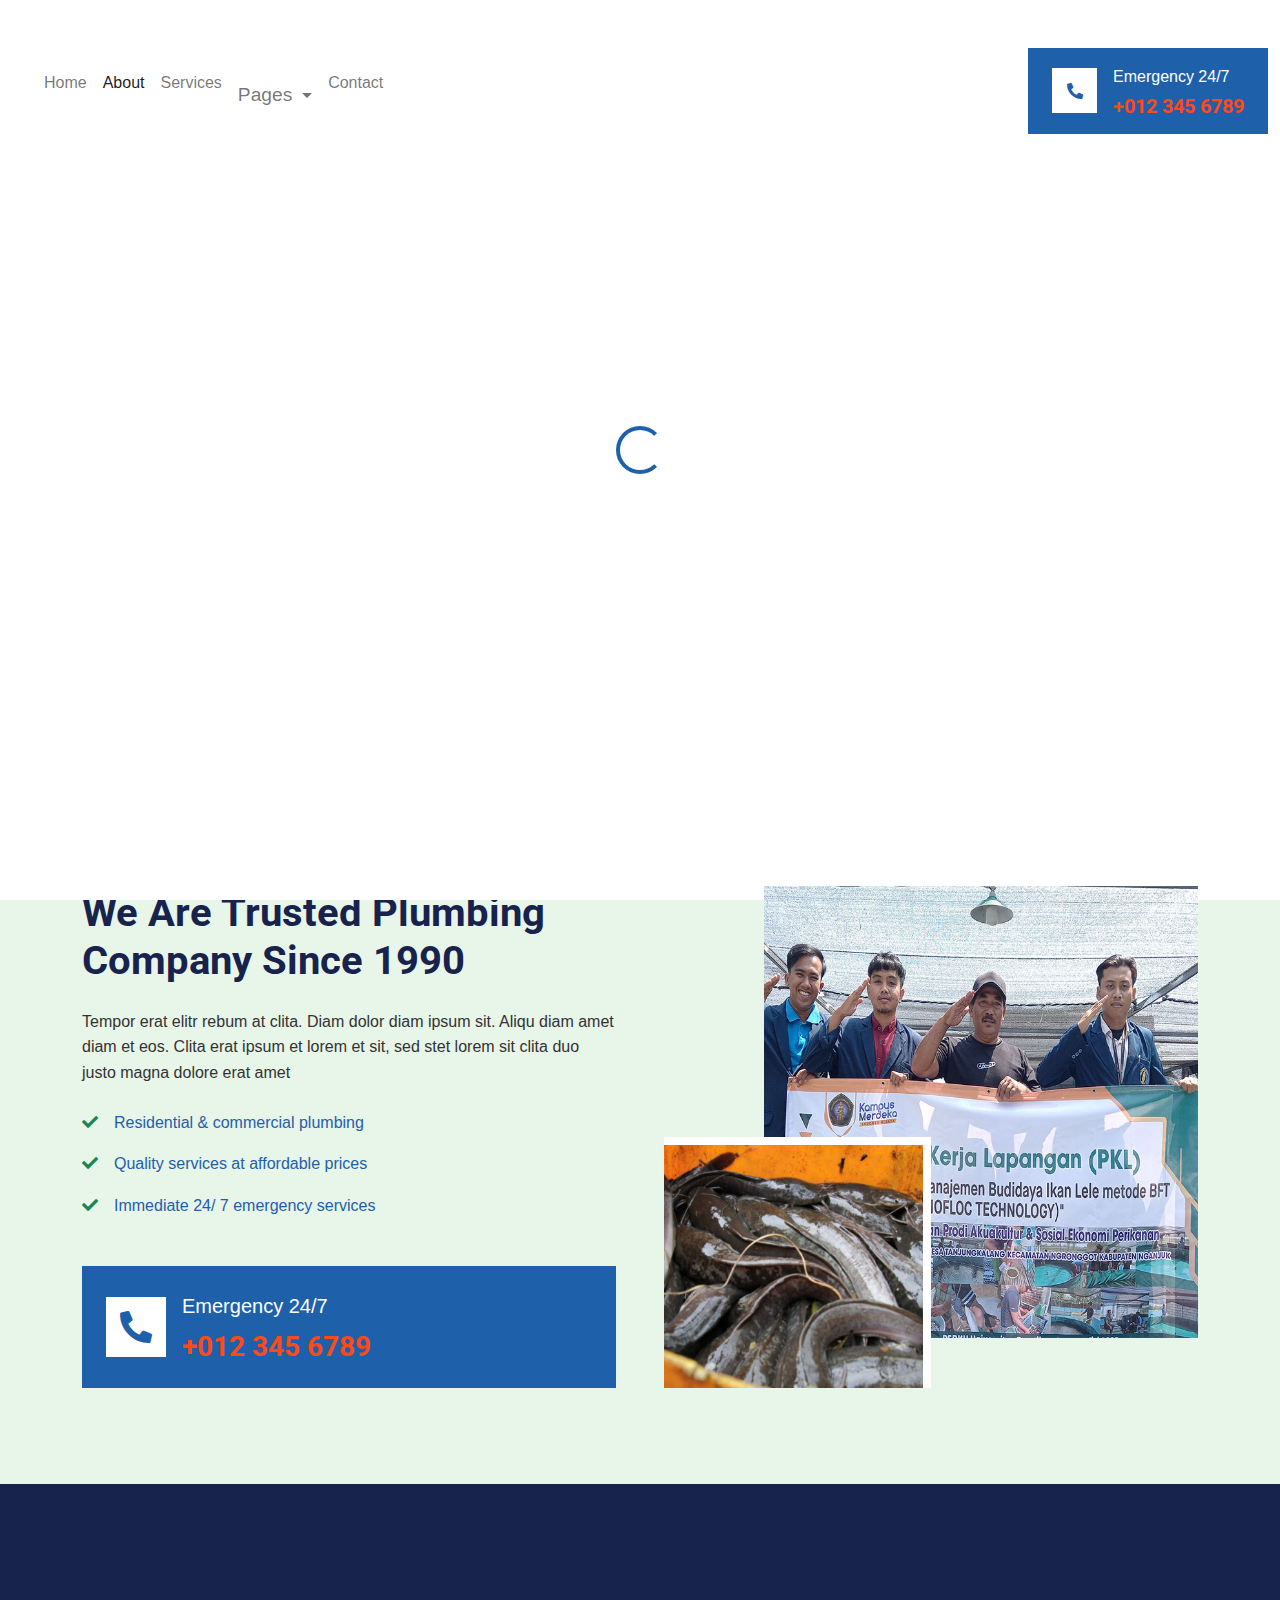
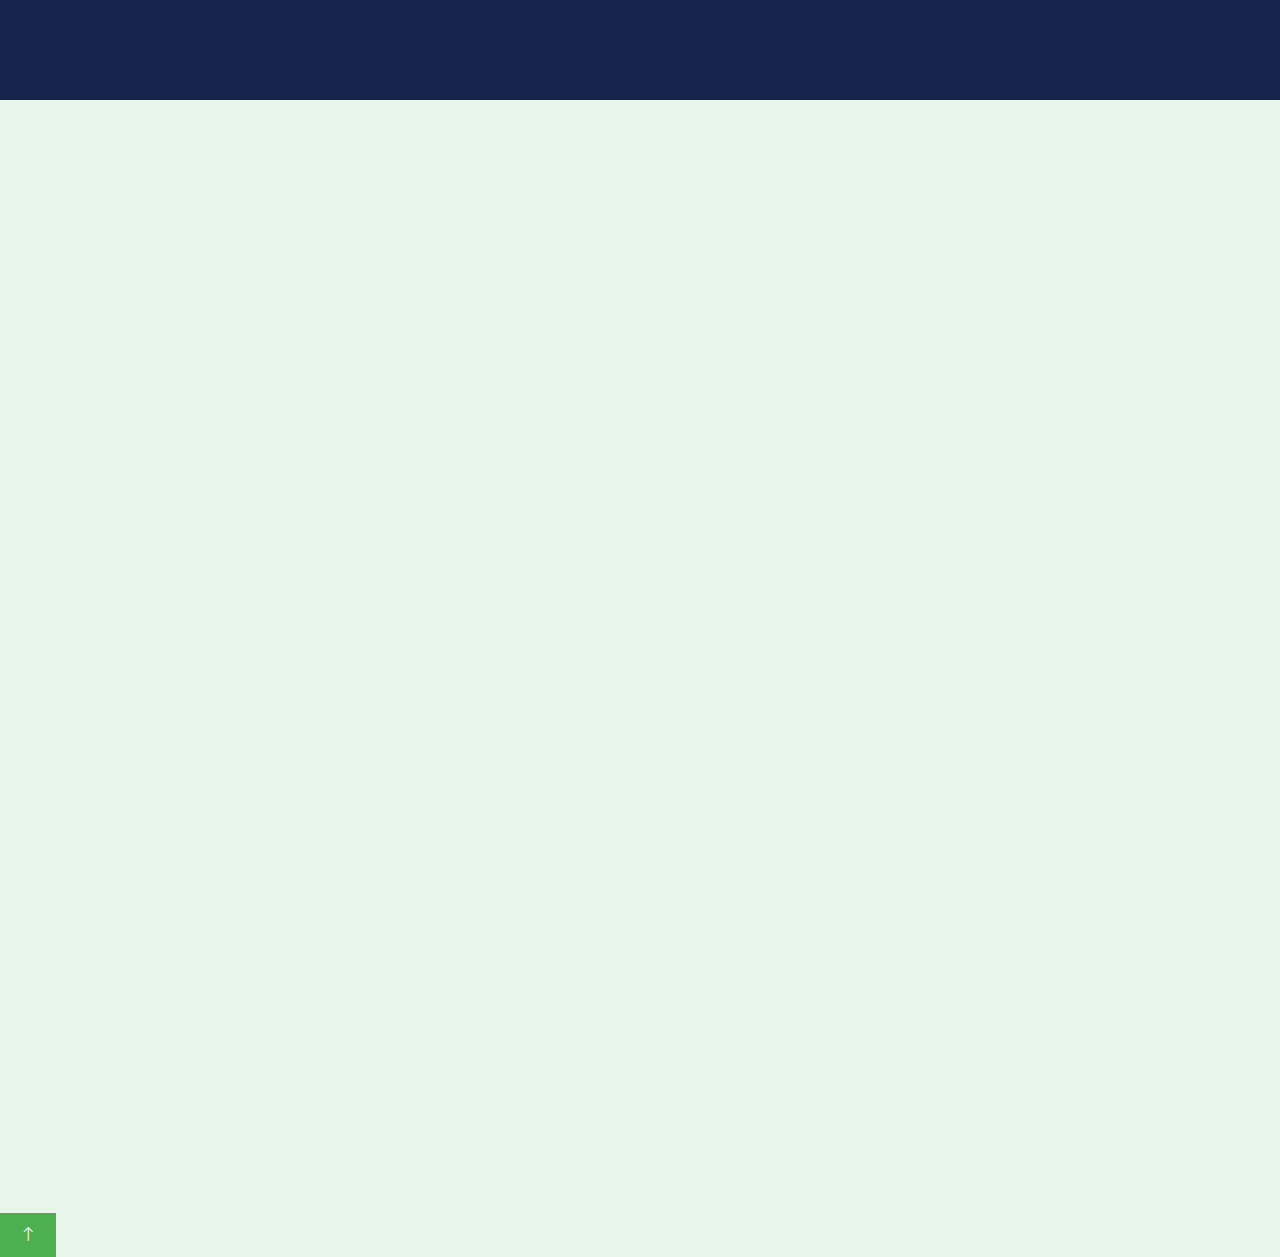
<file: about.html>
<!DOCTYPE html>
<html lang="en">

<head>
    <meta charset="utf-8">
    <title>Plumberz - Free Plumbing Website Template</title>
    <meta content="width=device-width, initial-scale=1.0" name="viewport">
    <meta content="" name="keywords">
    <meta content="" name="description">

    <!-- Favicon -->
    <link href="img/favicon.ico" rel="icon">

    <!-- Google Web Fonts -->
    <link rel="preconnect" href="https://fonts.googleapis.com">
    <link rel="preconnect" href="https://fonts.gstatic.com" crossorigin>
    <link href="https://fonts.googleapis.com/css2?family=Inter:wght@400;600&family=Roboto:wght@500;700&display=swap" rel="stylesheet">

    <!-- Icon Font Stylesheet -->
    <link href="https://cdnjs.cloudflare.com/ajax/libs/font-awesome/5.10.0/css/all.min.css" rel="stylesheet">
    <link href="https://cdn.jsdelivr.net/npm/bootstrap-icons@1.4.1/font/bootstrap-icons.css" rel="stylesheet">

    <!-- Libraries Stylesheet -->
    <link href="lib/animate/animate.min.css" rel="stylesheet">
    <link href="lib/owlcarousel/assets/owl.carousel.min.css" rel="stylesheet">
    <link href="lib/tempusdominus/css/tempusdominus-bootstrap-4.min.css" rel="stylesheet" />

    <!-- Customized Bootstrap Stylesheet -->
    <link href="css/bootstrap.min.css" rel="stylesheet">

    <!-- Template Stylesheet -->
    <link href="css/style.css" rel="stylesheet">
</head>

<body>
    <!-- Spinner Start -->
    <div id="spinner" class="show bg-white position-fixed translate-middle w-100 vh-100 top-50 start-50 d-flex align-items-center justify-content-center">
        <div class="spinner-border text-primary" style="width: 3rem; height: 3rem;" role="status">
            <span class="sr-only">Loading...</span>
        </div>
    </div>
    <!-- Spinner End -->


    <!-- Topbar Start -->
    <div class="container-fluid bg-light d-none d-lg-block">
        <div class="row align-items-center top-bar">
            <div class="col-lg-3 col-md-12 text-center text-lg-start">
                <a href="" class="navbar-brand m-0 p-0">
                    <h1 class="text-primary m-0">Plumberz</h1>
                </a>
            </div>
            <div class="col-lg-9 col-md-12 text-end">
                <div class="h-100 d-inline-flex align-items-center me-4">
                    <i class="fa fa-map-marker-alt text-primary me-2"></i>
                    <p class="m-0">123 Street, New York, USA</p>
                </div>
                <div class="h-100 d-inline-flex align-items-center me-4">
                    <i class="far fa-envelope-open text-primary me-2"></i>
                    <p class="m-0">info@example.com</p>
                </div>
                <div class="h-100 d-inline-flex align-items-center">
                    <a class="btn btn-sm-square bg-white text-primary me-1" href=""><i class="fab fa-facebook-f"></i></a>
                    <a class="btn btn-sm-square bg-white text-primary me-1" href=""><i class="fab fa-twitter"></i></a>
                    <a class="btn btn-sm-square bg-white text-primary me-1" href=""><i class="fab fa-linkedin-in"></i></a>
                    <a class="btn btn-sm-square bg-white text-primary me-0" href=""><i class="fab fa-instagram"></i></a>
                </div>
            </div>
        </div>
    </div>
    <!-- Topbar End -->


    <!-- Navbar Start -->
    <div class="container-fluid nav-bar bg-light">
        <nav class="navbar navbar-expand-lg navbar-light bg-white p-3 py-lg-0 px-lg-4">
            <a href="" class="navbar-brand d-flex align-items-center m-0 p-0 d-lg-none">
                <h1 class="text-primary m-0">Plumberz</h1>
            </a>
            <button class="navbar-toggler" type="button" data-bs-toggle="collapse" data-bs-target="#navbarCollapse">
                <span class="fa fa-bars"></span>
            </button>
            <div class="collapse navbar-collapse" id="navbarCollapse">
                <div class="navbar-nav me-auto">
                    <a href="index.html" class="nav-item nav-link">Home</a>
                    <a href="about.html" class="nav-item nav-link active">About</a>
                    <a href="service.html" class="nav-item nav-link">Services</a>
                    <div class="nav-item dropdown">
                        <a href="#" class="nav-link dropdown-toggle" data-bs-toggle="dropdown">Pages</a>
                        <div class="dropdown-menu fade-up m-0">
                            <a href="booking.html" class="dropdown-item">Booking</a>
                            <a href="team.html" class="dropdown-item">Technicians</a>
                            <a href="testimonial.html" class="dropdown-item">Testimonial</a>
                            <a href="404.html" class="dropdown-item">404 Page</a>
                        </div>
                    </div>
                    <a href="contact.html" class="nav-item nav-link">Contact</a>
                </div>
                <div class="mt-4 mt-lg-0 me-lg-n4 py-3 px-4 bg-primary d-flex align-items-center">
                    <div class="d-flex flex-shrink-0 align-items-center justify-content-center bg-white" style="width: 45px; height: 45px;">
                        <i class="fa fa-phone-alt text-primary"></i>
                    </div>
                    <div class="ms-3">
                        <p class="mb-1 text-white">Emergency 24/7</p>
                        <h5 class="m-0 text-secondary">+012 345 6789</h5>
                    </div>
                </div>
            </div>
        </nav>
    </div>
    <!-- Navbar End -->


    <!-- Page Header Start -->
    <div class="container-fluid page-header mb-5 py-5">
        <div class="container">
            <h1 class="display-3 text-white mb-3 animated slideInDown">About Us</h1>
            <nav aria-label="breadcrumb animated slideInDown">
                <ol class="breadcrumb text-uppercase">
                    <li class="breadcrumb-item"><a class="text-white" href="#">Home</a></li>
                    <li class="breadcrumb-item"><a class="text-white" href="#">Pages</a></li>
                    <li class="breadcrumb-item text-white active" aria-current="page">About</li>
                </ol>
            </nav>
        </div>
    </div>
    <!-- Page Header End -->


    <!-- Service Start -->
    <div class="container-xxl py-5">
        <div class="container">
            <div class="row g-4">
                <div class="col-lg-4 col-md-6 service-item-top wow fadeInUp" data-wow-delay="0.1s">
                    <div class="overflow-hidden">
                        <img class="img-fluid w-100 h-100" src="img/service-1.jpg" alt="">
                    </div>
                    <div class="d-flex align-items-center justify-content-between bg-light p-4">
                        <h5 class="text-truncate me-3 mb-0">Residential Plumbing</h5>
                        <a class="btn btn-square btn-outline-primary border-2 border-white flex-shrink-0" href=""><i class="fa fa-arrow-right"></i></a>
                    </div>
                </div>
                <div class="col-lg-4 col-md-6 service-item-top wow fadeInUp" data-wow-delay="0.3s">
                    <div class="overflow-hidden">
                        <img class="img-fluid w-100 h-100" src="img/service-2.jpg" alt="">
                    </div>
                    <div class="d-flex align-items-center justify-content-between bg-light p-4">
                        <h5 class="text-truncate me-3 mb-0">Commercial Plumbing</h5>
                        <a class="btn btn-square btn-outline-primary border-2 border-white flex-shrink-0" href=""><i class="fa fa-arrow-right"></i></a>
                    </div>
                </div>
                <div class="col-lg-4 col-md-6 service-item-top wow fadeInUp" data-wow-delay="0.5s">
                    <div class="overflow-hidden">
                        <img class="img-fluid w-100 h-100" src="img/service-3.jpg" alt="">
                    </div>
                    <div class="d-flex align-items-center justify-content-between bg-light p-4">
                        <h5 class="text-truncate me-3 mb-0">Emergency Servicing</h5>
                        <a class="btn btn-square btn-outline-primary border-2 border-white flex-shrink-0" href=""><i class="fa fa-arrow-right"></i></a>
                    </div>
                </div>
            </div>
        </div>
    </div>
    <!-- Service End -->


    <!-- About Start -->
    <div class="container-xxl py-5">
        <div class="container">
            <div class="row g-5">
                <div class="col-lg-6 wow fadeInUp" data-wow-delay="0.1s">
                    <h6 class="text-secondary text-uppercase">About Us</h6>
                    <h1 class="mb-4">We Are Trusted Plumbing Company Since 1990</h1>
                    <p class="mb-4">Tempor erat elitr rebum at clita. Diam dolor diam ipsum sit. Aliqu diam amet diam et eos. Clita erat ipsum et lorem et sit, sed stet lorem sit clita duo justo magna dolore erat amet</p>
                    <p class="fw-medium text-primary"><i class="fa fa-check text-success me-3"></i>Residential & commercial plumbing</p>
                    <p class="fw-medium text-primary"><i class="fa fa-check text-success me-3"></i>Quality services at affordable prices</p>
                    <p class="fw-medium text-primary"><i class="fa fa-check text-success me-3"></i>Immediate 24/ 7 emergency services</p>
                    <div class="bg-primary d-flex align-items-center p-4 mt-5">
                        <div class="d-flex flex-shrink-0 align-items-center justify-content-center bg-white" style="width: 60px; height: 60px;">
                            <i class="fa fa-phone-alt fa-2x text-primary"></i>
                        </div>
                        <div class="ms-3">
                            <p class="fs-5 fw-medium mb-2 text-white">Emergency 24/7</p>
                            <h3 class="m-0 text-secondary">+012 345 6789</h3>
                        </div>
                    </div>
                </div>
                <div class="col-lg-6 pt-4" style="min-height: 500px;">
                    <div class="position-relative h-100 wow fadeInUp" data-wow-delay="0.5s">
                        <img class="position-absolute img-fluid w-100 h-100" src="img/about-1.jpg" style="object-fit: cover; padding: 0 0 50px 100px;" alt="">
                        <img class="position-absolute start-0 bottom-0 img-fluid bg-white pt-2 pe-2 w-50 h-50" src="img/about-2.jpg" style="object-fit: cover;" alt="">
                    </div>
                </div>
            </div>
        </div>
    </div>
    <!-- About End -->


    <!-- Fact Start -->
    <div class="container-fluid fact bg-dark my-5 py-5">
        <div class="container">
            <div class="row g-4">
                <div class="col-md-6 col-lg-3 text-center wow fadeIn" data-wow-delay="0.1s">
                    <i class="fa fa-check fa-2x text-white mb-3"></i>
                    <h2 class="text-white mb-2" data-toggle="counter-up">1234</h2>
                    <p class="text-white mb-0">Years Experience</p>
                </div>
                <div class="col-md-6 col-lg-3 text-center wow fadeIn" data-wow-delay="0.3s">
                    <i class="fa fa-users-cog fa-2x text-white mb-3"></i>
                    <h2 class="text-white mb-2" data-toggle="counter-up">1234</h2>
                    <p class="text-white mb-0">Expert Technicians</p>
                </div>
                <div class="col-md-6 col-lg-3 text-center wow fadeIn" data-wow-delay="0.5s">
                    <i class="fa fa-users fa-2x text-white mb-3"></i>
                    <h2 class="text-white mb-2" data-toggle="counter-up">1234</h2>
                    <p class="text-white mb-0">Satisfied Clients</p>
                </div>
                <div class="col-md-6 col-lg-3 text-center wow fadeIn" data-wow-delay="0.7s">
                    <i class="fa fa-wrench fa-2x text-white mb-3"></i>
                    <h2 class="text-white mb-2" data-toggle="counter-up">1234</h2>
                    <p class="text-white mb-0">Compleate Projects</p>
                </div>
            </div>
        </div>
    </div>
    <!-- Fact End -->


    <!-- Team Start -->
    <div class="container-xxl py-5">
        <div class="container">
            <div class="text-center wow fadeInUp" data-wow-delay="0.1s">
                <h6 class="text-secondary text-uppercase">Our Technicians</h6>
                <h1 class="mb-5">Our Expert Technicians</h1>
            </div>
            <div class="row g-4">
                <div class="col-lg-3 col-md-6 wow fadeInUp" data-wow-delay="0.1s">
                    <div class="team-item">
                        <div class="position-relative overflow-hidden">
                            <img class="img-fluid" src="img/team-1.jpg" alt="">
                        </div>
                        <div class="team-text">
                            <div class="bg-light">
                                <h5 class="fw-bold mb-0">Full Name</h5>
                                <small>Designation</small>
                            </div>
                            <div class="bg-primary">
                                <a class="btn btn-square mx-1" href=""><i class="fab fa-facebook-f"></i></a>
                                <a class="btn btn-square mx-1" href=""><i class="fab fa-twitter"></i></a>
                                <a class="btn btn-square mx-1" href=""><i class="fab fa-instagram"></i></a>
                            </div>
                        </div>
                    </div>
                </div>
                <div class="col-lg-3 col-md-6 wow fadeInUp" data-wow-delay="0.3s">
                    <div class="team-item">
                        <div class="position-relative overflow-hidden">
                            <img class="img-fluid" src="img/team-2.jpg" alt="">
                        </div>
                        <div class="team-text">
                            <div class="bg-light">
                                <h5 class="fw-bold mb-0">Full Name</h5>
                                <small>Designation</small>
                            </div>
                            <div class="bg-primary">
                                <a class="btn btn-square mx-1" href=""><i class="fab fa-facebook-f"></i></a>
                                <a class="btn btn-square mx-1" href=""><i class="fab fa-twitter"></i></a>
                                <a class="btn btn-square mx-1" href=""><i class="fab fa-instagram"></i></a>
                            </div>
                        </div>
                    </div>
                </div>
                <div class="col-lg-3 col-md-6 wow fadeInUp" data-wow-delay="0.5s">
                    <div class="team-item">
                        <div class="position-relative overflow-hidden">
                            <img class="img-fluid" src="img/team-3.jpg" alt="">
                        </div>
                        <div class="team-text">
                            <div class="bg-light">
                                <h5 class="fw-bold mb-0">Full Name</h5>
                                <small>Designation</small>
                            </div>
                            <div class="bg-primary">
                                <a class="btn btn-square mx-1" href=""><i class="fab fa-facebook-f"></i></a>
                                <a class="btn btn-square mx-1" href=""><i class="fab fa-twitter"></i></a>
                                <a class="btn btn-square mx-1" href=""><i class="fab fa-instagram"></i></a>
                            </div>
                        </div>
                    </div>
                </div>
                <div class="col-lg-3 col-md-6 wow fadeInUp" data-wow-delay="0.7s">
                    <div class="team-item">
                        <div class="position-relative overflow-hidden">
                            <img class="img-fluid" src="img/team-4.jpg" alt="">
                        </div>
                        <div class="team-text">
                            <div class="bg-light">
                                <h5 class="fw-bold mb-0">Full Name</h5>
                                <small>Designation</small>
                            </div>
                            <div class="bg-primary">
                                <a class="btn btn-square mx-1" href=""><i class="fab fa-facebook-f"></i></a>
                                <a class="btn btn-square mx-1" href=""><i class="fab fa-twitter"></i></a>
                                <a class="btn btn-square mx-1" href=""><i class="fab fa-instagram"></i></a>
                            </div>
                        </div>
                    </div>
                </div>
            </div>
        </div>
    </div>
    <!-- Team End -->
        

    <!-- Footer Start -->
    <div class="container-fluid bg-dark text-light footer pt-5 mt-5 wow fadeIn" data-wow-delay="0.1s">
        <div class="container py-5">
            <div class="row g-5">
                <div class="col-lg-3 col-md-6">
                    <h4 class="text-light mb-4">Address</h4>
                    <p class="mb-2"><i class="fa fa-map-marker-alt me-3"></i>123 Street, New York, USA</p>
                    <p class="mb-2"><i class="fa fa-phone-alt me-3"></i>+012 345 67890</p>
                    <p class="mb-2"><i class="fa fa-envelope me-3"></i>info@example.com</p>
                    <div class="d-flex pt-2">
                        <a class="btn btn-outline-light btn-social" href=""><i class="fab fa-twitter"></i></a>
                        <a class="btn btn-outline-light btn-social" href=""><i class="fab fa-facebook-f"></i></a>
                        <a class="btn btn-outline-light btn-social" href=""><i class="fab fa-youtube"></i></a>
                        <a class="btn btn-outline-light btn-social" href=""><i class="fab fa-linkedin-in"></i></a>
                    </div>
                </div>
                <div class="col-lg-3 col-md-6">
                    <h4 class="text-light mb-4">Opening Hours</h4>
                    <h6 class="text-light">Monday - Friday:</h6>
                    <p class="mb-4">09.00 AM - 09.00 PM</p>
                    <h6 class="text-light">Saturday - Sunday:</h6>
                    <p class="mb-0">09.00 AM - 12.00 PM</p>
                </div>
                <div class="col-lg-3 col-md-6">
                    <h4 class="text-light mb-4">Services</h4>
                    <a class="btn btn-link" href="">Drain Cleaning</a>
                    <a class="btn btn-link" href="">Sewer Line</a>
                    <a class="btn btn-link" href="">Water Heating</a>
                    <a class="btn btn-link" href="">Toilet Cleaning</a>
                    <a class="btn btn-link" href="">Broken Pipe</a>
                </div>
                <div class="col-lg-3 col-md-6">
                    <h4 class="text-light mb-4">Newsletter</h4>
                    <p>Dolor amet sit justo amet elitr clita ipsum elitr est.</p>
                    <div class="position-relative mx-auto" style="max-width: 400px;">
                        <input class="form-control border-0 w-100 py-3 ps-4 pe-5" type="text" placeholder="Your email">
                        <button type="button" class="btn btn-primary py-2 position-absolute top-0 end-0 mt-2 me-2">SignUp</button>
                    </div>
                </div>
            </div>
        </div>
        <div class="container">
            <div class="copyright">
                <div class="row">
                    <div class="col-md-6 text-center text-md-start mb-3 mb-md-0">
                        &copy; <a class="border-bottom" href="#">Your Site Name</a>, All Right Reserved.
                    </div>
                    <div class="col-md-6 text-center text-md-end">
                        <!--/*** This template is free as long as you keep the footer author’s credit link/attribution link/backlink. If you'd like to use the template without the footer author’s credit link/attribution link/backlink, you can purchase the Credit Removal License from "https://htmlcodex.com/credit-removal". Thank you for your support. ***/-->
                        Designed By <a class="border-bottom" href="https://htmlcodex.com">HTML Codex</a>
                    </div>
                </div>
            </div>
        </div>
    </div>
    <!-- Footer End -->


    <!-- Back to Top -->
    <a href="#" class="btn btn-lg btn-primary btn-lg-square rounded-0 back-to-top"><i class="bi bi-arrow-up"></i></a>


    <!-- JavaScript Libraries -->
    <script src="https://code.jquery.com/jquery-3.4.1.min.js"></script>
    <script src="https://cdn.jsdelivr.net/npm/bootstrap@5.0.0/dist/js/bootstrap.bundle.min.js"></script>
    <script src="lib/wow/wow.min.js"></script>
    <script src="lib/easing/easing.min.js"></script>
    <script src="lib/waypoints/waypoints.min.js"></script>
    <script src="lib/counterup/counterup.min.js"></script>
    <script src="lib/owlcarousel/owl.carousel.min.js"></script>
    <script src="lib/tempusdominus/js/moment.min.js"></script>
    <script src="lib/tempusdominus/js/moment-timezone.min.js"></script>
    <script src="lib/tempusdominus/js/tempusdominus-bootstrap-4.min.js"></script>

    <!-- Template Javascript -->
    <script src="js/main.js"></script>
</body>

</html>
</file>
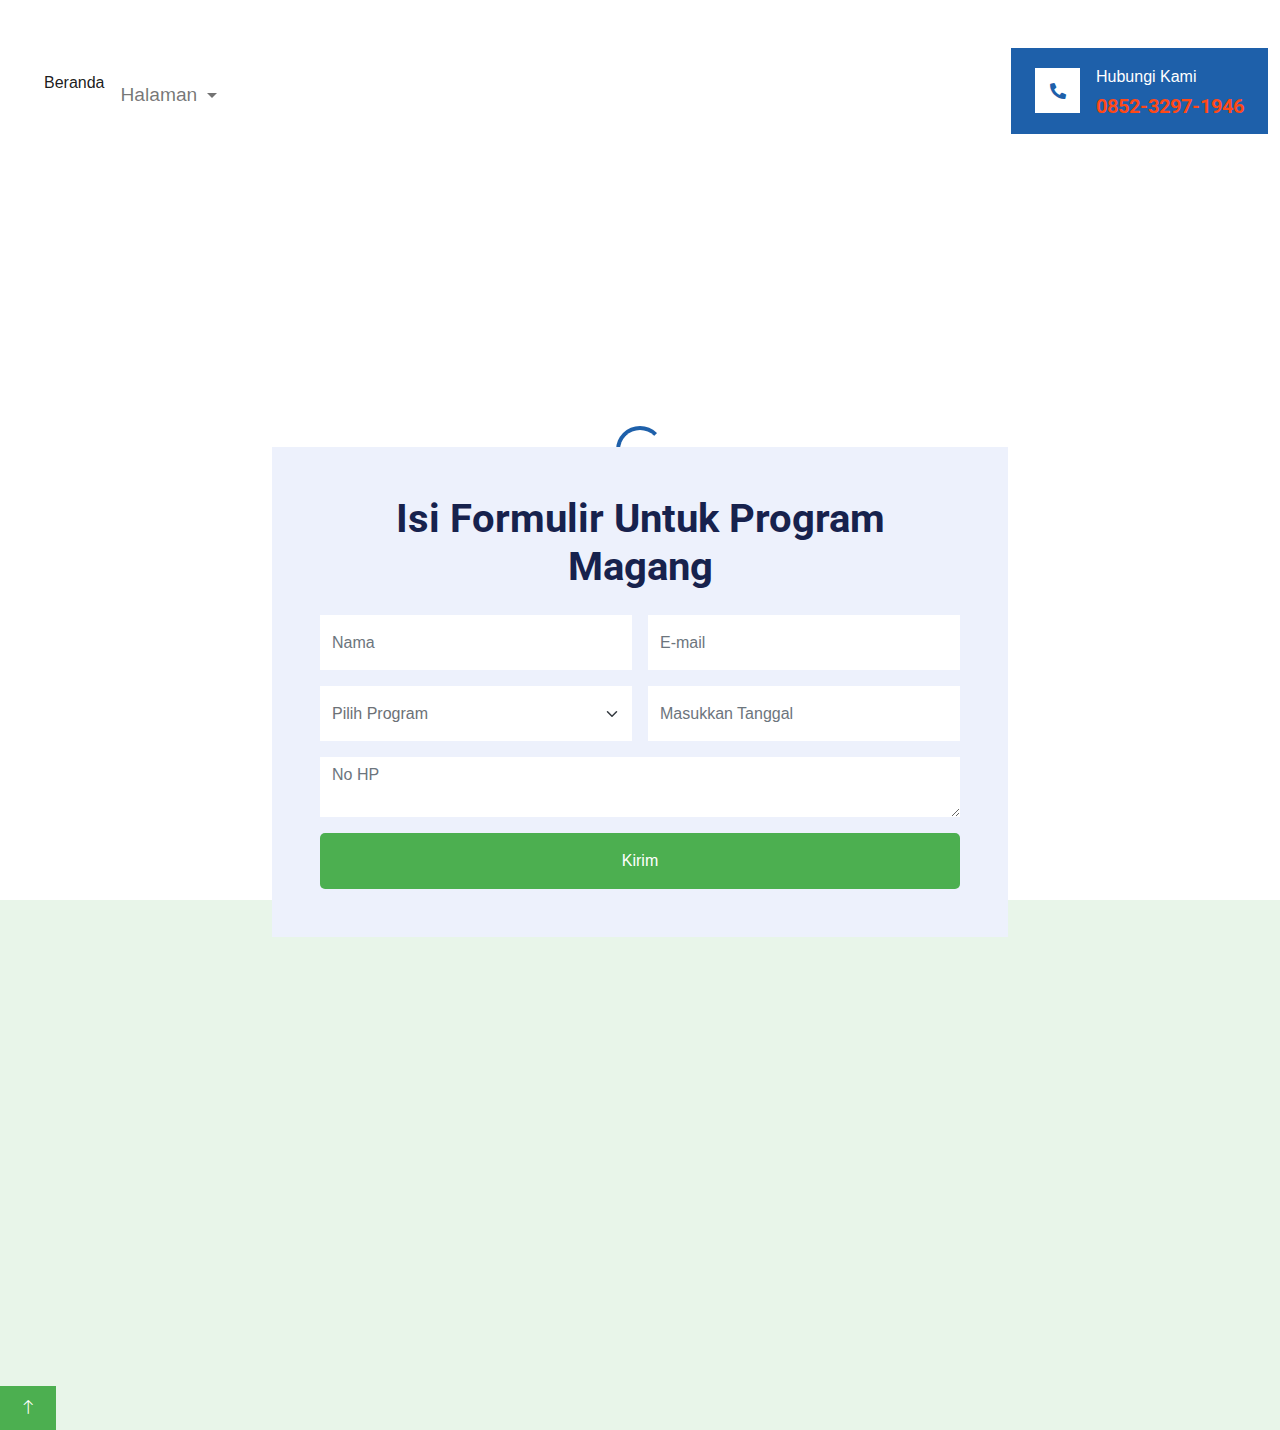
<file: booking.html>
<!DOCTYPE html>
<html lang="en">

<head>
    <meta charset="utf-8">
    <title>POKDAKAN-Putra Tanjung</title>
    <meta content="width=device-width, initial-scale=1.0" name="viewport">
    <meta content="" name="keywords">
    <meta content="" name="description">

    <!-- Favicon -->
    <link href="img/favicon.ico" rel="icon">

    <!-- Google Web Fonts -->
    <link rel="preconnect" href="https://fonts.googleapis.com">
    <link rel="preconnect" href="https://fonts.gstatic.com" crossorigin>
    <link href="https://fonts.googleapis.com/css2?family=Inter:wght@400;600&family=Roboto:wght@500;700&display=swap" rel="stylesheet">

    <!-- Icon Font Stylesheet -->
    <link href="https://cdnjs.cloudflare.com/ajax/libs/font-awesome/5.10.0/css/all.min.css" rel="stylesheet">
    <link href="https://cdn.jsdelivr.net/npm/bootstrap-icons@1.4.1/font/bootstrap-icons.css" rel="stylesheet">

    <!-- Libraries Stylesheet -->
    <link href="lib/animate/animate.min.css" rel="stylesheet">
    <link href="lib/owlcarousel/assets/owl.carousel.min.css" rel="stylesheet">
    <link href="lib/tempusdominus/css/tempusdominus-bootstrap-4.min.css" rel="stylesheet" />

    <!-- Customized Bootstrap Stylesheet -->
    <link href="css/bootstrap.min.css" rel="stylesheet">

    <!-- Template Stylesheet -->
    <link href="css/style.css" rel="stylesheet">
</head>

<body>
    <!-- Spinner Start -->
    <div id="spinner" class="show bg-white position-fixed translate-middle w-100 vh-100 top-50 start-50 d-flex align-items-center justify-content-center">
        <div class="spinner-border text-primary" style="width: 3rem; height: 3rem;" role="status">
            <span class="sr-only">Loading...</span>
        </div>
    </div>
    <!-- Spinner End -->


    <!-- Topbar Start -->
    <div class="container-fluid bg-light d-none d-lg-block">
        <div class="row align-items-center top-bar">
            <div class="col-lg-3 col-md-12 text-center text-lg-start">
                <a href="" class="navbar-brand m-0 p-0">
                    <h1 class="text-primary m-0">Putra Tanjung</h1>
                </a>
            </div>
            <div class="col-lg-9 col-md-12 text-end">
                <div class="h-100 d-inline-flex align-items-center me-4">
                    <i class="fa fa-map-marker-alt text-primary me-2"></i>
                    <p class="m-0">Kec. Ngronggot. Kab. Nganjuk</p>
                </div>
                <div class="h-100 d-inline-flex align-items-center me-4">
                    <i class="far fa-envelope-open text-primary me-2"></i>
                    <p class="m-0">putratanjung@gmail.com</p>
                </div>
                <div class="h-100 d-inline-flex align-items-center">
                    <a class="btn btn-sm-square bg-white text-primary me-1" href=""><i class="fab fa-whatsapp"></i></a>
                </div>
            </div>
        </div>
    </div>
    <!-- Topbar End -->


    <!-- Navbar Start -->
    <div class="container-fluid nav-bar bg-light">
        <nav class="navbar navbar-expand-lg navbar-light bg-white p-3 py-lg-0 px-lg-4">
            <a href="" class="navbar-brand d-flex align-items-center m-0 p-0 d-lg-none">
                <h1 class="text-primary m-0">Putra Tanjung</h1>
            </a>
            <button class="navbar-toggler" type="button" data-bs-toggle="collapse" data-bs-target="#navbarCollapse">
                <span class="fa fa-bars"></span>
            </button>
            <div class="collapse navbar-collapse" id="navbarCollapse">
                <div class="navbar-nav me-auto">
                    <a href="index.html" class="nav-item nav-link active">Beranda</a>
                    <div class="nav-item dropdown">
                        <a href="#" class="nav-link dropdown-toggle" data-bs-toggle="dropdown">Halaman</a>
                        <div class="dropdown-menu fade-up m-0">
                            <a href="booking.html" class="dropdown-item">Form</a>
                        </div>
                    </div>
                </div>
                <div class="mt-4 mt-lg-0 me-lg-n4 py-3 px-4 bg-primary d-flex align-items-center">
                    <div class="d-flex flex-shrink-0 align-items-center justify-content-center bg-white" style="width: 45px; height: 45px;">
                        <i class="fa fa-phone-alt text-primary"></i>
                    </div>
                    <div class="ms-3">
                        <p class="mb-1 text-white">Hubungi Kami</p>
                        <h5 class="m-0 text-secondary">0852-3297-1946</h5>
                    </div>
                </div>
            </div>
        </nav>
    </div>
    <!-- Navbar End -->


    <!-- Page Header Start -->
    <div class="container-fluid page-header mb-5 py-5">
        <div class="container">
            <h1 class="display-3 text-white mb-3 animated slideInDown">Booking</h1>
            <nav aria-label="breadcrumb animated slideInDown">
                <ol class="breadcrumb text-uppercase">
                    <li class="breadcrumb-item"><a class="text-white" href="index.html">Home</a></li>
                    <li class="breadcrumb-item"><a class="text-white" href="https://wa.link/r055jc">Pages</a></li>
                    <li class="breadcrumb-item text-white active" aria-current="page">Booking</li>
                </ol>
            </nav>
        </div>
    </div>
    <!-- Page Header End -->

<!-- Booking Start -->
<div class="container-fluid my-5 px-0">
    <div class="video wow fadeInUp" data-wow-delay="0.1s">
        <button type="button" class="btn-play" data-bs-toggle="modal" data-src="https://www.youtube.com/embed/PhcY0gPlPZ4?si=vHtRCZv_aOMybQdv" data-bs-target="#videoModal">
            <span></span>
        </button>

        <div class="modal fade" id="videoModal" tabindex="-1" aria-labelledby="exampleModalLabel" aria-hidden="true">
            <div class="modal-dialog">
                <div class="modal-content rounded-0">
                    <div class="modal-header">
                        <h5 class="modal-title" id="exampleModalLabel">Youtube Video</h5>
                        <button type="button" class="btn-close" data-bs-dismiss="modal" aria-label="Close"></button>
                    </div>
                    <div class="modal-body">
                        <!-- 16:9 aspect ratio -->
                        <div class="ratio ratio-16x9">
                            <iframe class="embed-responsive-item" src="" id="video" allowfullscreen allowscriptaccess="always"
                                allow="autoplay"></iframe>
                        </div>
                    </div>
                </div>
            </div>
        </div>

        <h1 class="text-white mb-4"> TONTON POKDAKAN PUTRA TANJUNG</h1>
        <h3 class="text-white mb-0">10 Bulan yang lalu</h3>
    </div>
    <div class="container position-relative wow fadeInUp" data-wow-delay="0.1s" style="margin-top: -6rem;">
        <div class="row justify-content-center">
            <div class="col-lg-8">
                <div class="bg-light text-center p-5">
                    <h1 class="mb-4">Isi Formulir Untuk Program Magang</h1>
                    <form>
                        <div class="row g-3">
                            <div class="col-12 col-sm-6">
                                <input type="text" class="form-control border-0" placeholder="Nama" style="height: 55px;">
                            </div>
                            <div class="col-12 col-sm-6">
                                <input type="email" class="form-control border-0" placeholder="E-mail" style="height: 55px;">
                            </div>
                            <div class="col-12 col-sm-6">
                                <select class="form-select border-0" style="height: 55px;">
                                    <option selected>Pilih Program</option>
                                    <option value="1">Magang Kerja</option>
                                    <option value="2">Penelitian Studi</option>
                                    <option value="3">Pelatihan</option>
                                </select>
                            </div>
                            <div class="col-12 col-sm-6">
                                <div class="date" id="date1" data-target-input="nearest">
                                    <input type="text"
                                        class="form-control border-0 datetimepicker-input"
                                        placeholder="Masukkan Tanggal" data-target="#date1" data-toggle="datetimepicker" style="height: 55px;">
                                </div>
                            </div>
                            <div class="col-12">
                                <textarea class="form-control border-0" placeholder="No HP"></textarea>
                            </div>
                            <div class="col-12">
                                <button class="btn btn-primary w-100 py-3" type="submit">Kirim</button>
                            </div>
                        </div>
                    </form>
                </div>
            </div>
        </div>
    </div>
</div>
<!-- Booking End -->
        
    <!-- Footer Start -->
    <div class="container-fluid bg-dark text-light footer pt-5 mt-5 wow fadeIn" data-wow-delay="0.1s">
        <div class="container py-5">
            <div class="row g-5">
                <div class="col-lg-3 col-md-6">
                    <h4 class="text-light mb-4">Alamat</h4>
                    <p class="mb-2"><i class="fa fa-map-marker-alt me-3"></i>Kec. Ngronggot, Kabupaten Nganjuk</p>
                    <p class="mb-2"><i class="fa fa-phone-alt me-3"></i>0852-3297-1946</p>
                    <p class="mb-2"><i class="fa fa-envelope me-3"></i>putratanjung@gmail.com</p>
                    <div class="d-flex pt-2">
                        <a class="btn btn-outline-light btn-social" href=""><i class="fab fa-whatsapp"></i></a>
                    </div>
                </div>
                <div class="col-lg-3 col-md-6">
                    <h4 class="text-light mb-4">Jam Operasional</h4>
                    <h6 class="text-light">Senin - Jum'at:</h6>
                    <p class="mb-4">09.00 AM - 09.00 PM</p>
                    <h6 class="text-light">Sabtu - Minggu:</h6>
                    <p class="mb-0">09.00 AM - 12.00 PM</p>
                </div>
                <div class="col-lg-3 col-md-6">
                    <h4 class="text-light mb-4">Layanan</h4>
                    <a class="btn btn-link" href="https://wa.link/r055jc">Ikan Lele Konsumsi</a>
                    <a class="btn btn-link" href="https://wa.link/r055jc">Supply Benih Lele</a>
                    <a class="btn btn-link" href="https://wa.link/r055jc">Program Magang</a>
                </div>
                <div class="col-lg-3 col-md-6">
                    <h4 class="text-light mb-4">Saran</h4>
                    <p>Berikan saran</p>
                    <div class="position-relative mx-auto" style="max-width: 400px;">
                        <input class="form-control border-0 w-100 py-3 ps-4 pe-5" type="text" placeholder="Your email">
                        <button type="button" class="btn btn-primary py-2 position-absolute top-0 end-0 mt-2 me-2">SignUp</button>
                    </div>
                </div>
            </div>
        </div>
        <div class="container">
            <div class="copyright">
                <div class="row">
                    <div class="col-md-6 text-center text-md-start mb-3 mb-md-0">
                        &copy; <a class="border-bottom" href="https://wa.link/r055jc">pokdakanputratanjung</a>, All Right Reserved.
                    </div>
                    <div class="col-md-6 text-center text-md-end">
                        <!--/*** This template is free as long as you keep the footer author’s credit link/attribution link/backlink. If you'd like to use the template without the footer author’s credit link/attribution link/backlink, you can purchase the Credit Removal License from "https://htmlcodex.com/credit-removal". Thank you for your support. ***/-->
                        Designed By <a class="border-bottom" href="https://www.instagram.com/dwikyprayoga72?igsh=MThrb2lwdzRtd3BiMQ==">Dwi Developer</a>
                    </div>
                </div>
            </div>
        </div>
    </div>
    <!-- Footer End -->


    <!-- Back to Top -->
    <a href="#" class="btn btn-lg btn-primary btn-lg-square rounded-0 back-to-top"><i class="bi bi-arrow-up"></i></a>


    <!-- JavaScript Libraries -->
    <script src="https://code.jquery.com/jquery-3.4.1.min.js"></script>
    <script src="https://cdn.jsdelivr.net/npm/bootstrap@5.0.0/dist/js/bootstrap.bundle.min.js"></script>
    <script src="lib/wow/wow.min.js"></script>
    <script src="lib/easing/easing.min.js"></script>
    <script src="lib/waypoints/waypoints.min.js"></script>
    <script src="lib/counterup/counterup.min.js"></script>
    <script src="lib/owlcarousel/owl.carousel.min.js"></script>
    <script src="lib/tempusdominus/js/moment.min.js"></script>
    <script src="lib/tempusdominus/js/moment-timezone.min.js"></script>
    <script src="lib/tempusdominus/js/tempusdominus-bootstrap-4.min.js"></script>

    <!-- Template Javascript -->
    <script src="js/main.js"></script>
</body>

</html>
</file>
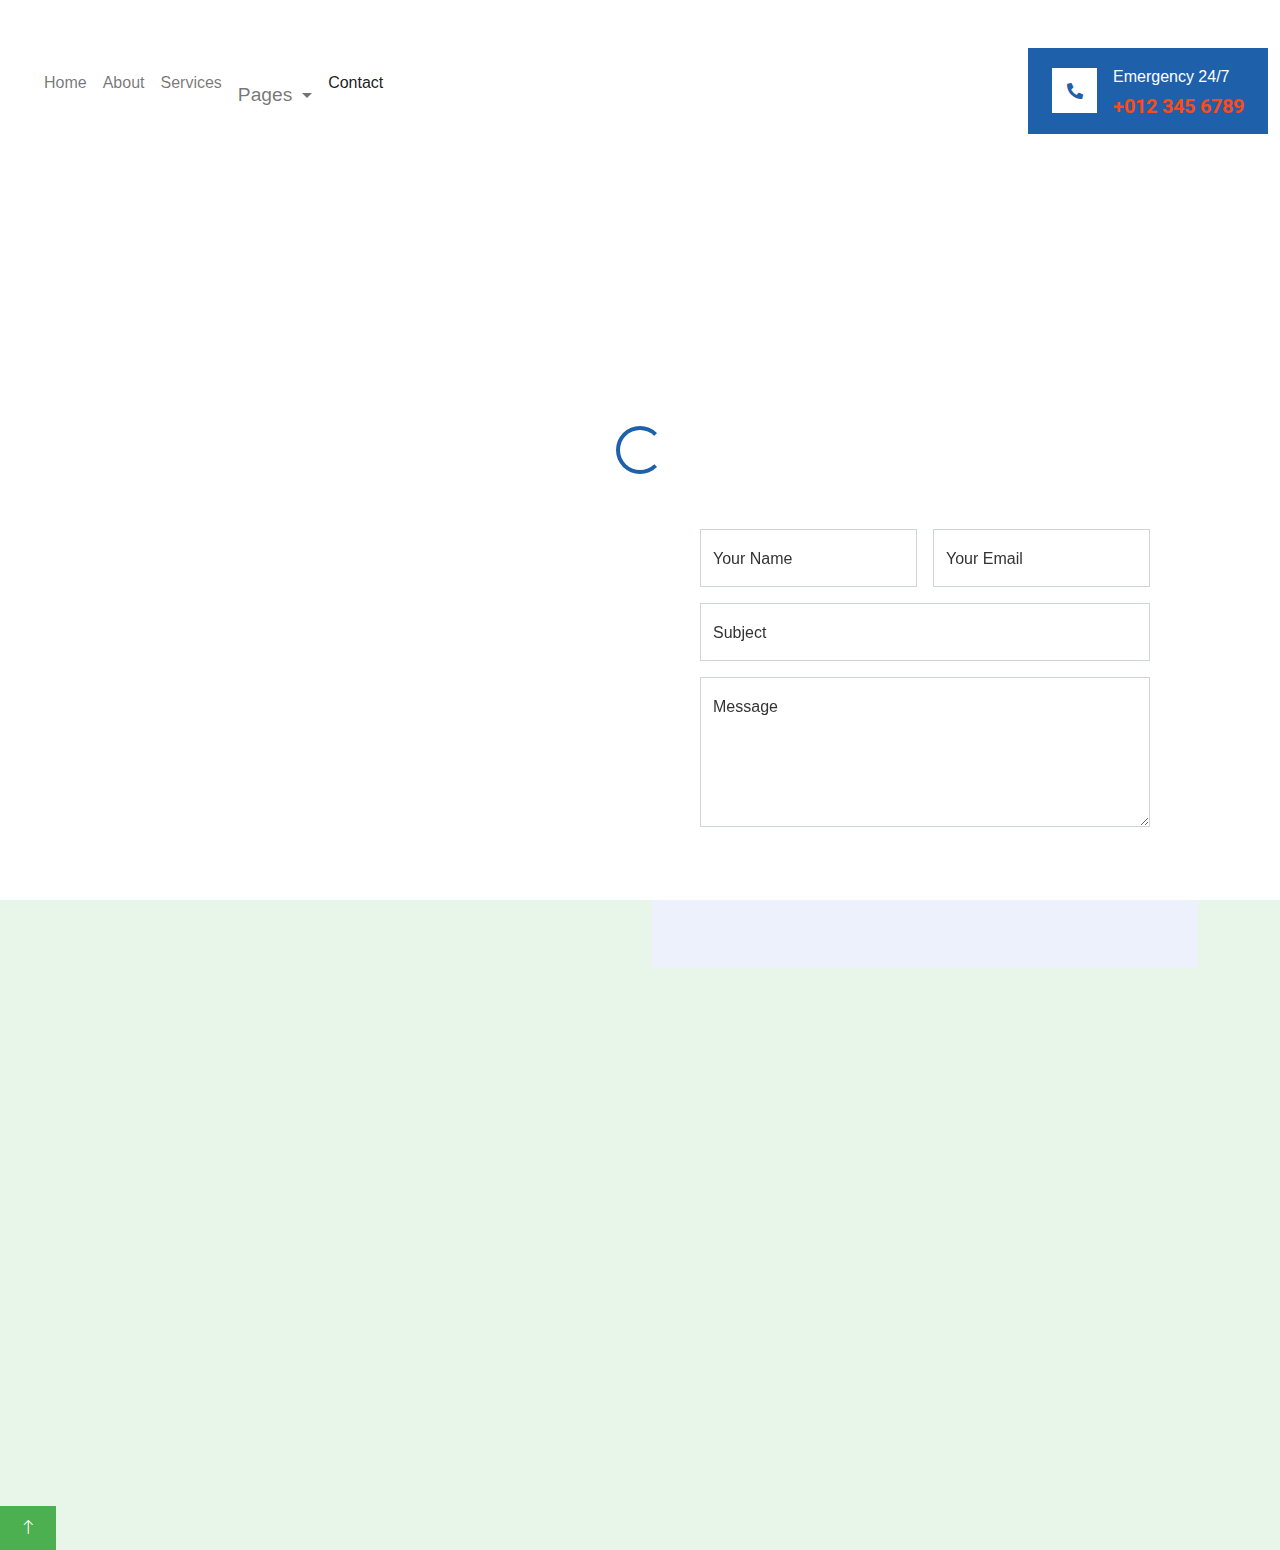
<file: contact.html>
<!DOCTYPE html>
<html lang="en">

<head>
    <meta charset="utf-8">
    <title>Plumberz - Free Plumbing Website Template</title>
    <meta content="width=device-width, initial-scale=1.0" name="viewport">
    <meta content="" name="keywords">
    <meta content="" name="description">

    <!-- Favicon -->
    <link href="img/favicon.ico" rel="icon">

    <!-- Google Web Fonts -->
    <link rel="preconnect" href="https://fonts.googleapis.com">
    <link rel="preconnect" href="https://fonts.gstatic.com" crossorigin>
    <link href="https://fonts.googleapis.com/css2?family=Inter:wght@400;600&family=Roboto:wght@500;700&display=swap" rel="stylesheet">

    <!-- Icon Font Stylesheet -->
    <link href="https://cdnjs.cloudflare.com/ajax/libs/font-awesome/5.10.0/css/all.min.css" rel="stylesheet">
    <link href="https://cdn.jsdelivr.net/npm/bootstrap-icons@1.4.1/font/bootstrap-icons.css" rel="stylesheet">

    <!-- Libraries Stylesheet -->
    <link href="lib/animate/animate.min.css" rel="stylesheet">
    <link href="lib/owlcarousel/assets/owl.carousel.min.css" rel="stylesheet">
    <link href="lib/tempusdominus/css/tempusdominus-bootstrap-4.min.css" rel="stylesheet" />

    <!-- Customized Bootstrap Stylesheet -->
    <link href="css/bootstrap.min.css" rel="stylesheet">

    <!-- Template Stylesheet -->
    <link href="css/style.css" rel="stylesheet">
</head>

<body>
    <!-- Spinner Start -->
    <div id="spinner" class="show bg-white position-fixed translate-middle w-100 vh-100 top-50 start-50 d-flex align-items-center justify-content-center">
        <div class="spinner-border text-primary" style="width: 3rem; height: 3rem;" role="status">
            <span class="sr-only">Loading...</span>
        </div>
    </div>
    <!-- Spinner End -->


    <!-- Topbar Start -->
    <div class="container-fluid bg-light d-none d-lg-block">
        <div class="row align-items-center top-bar">
            <div class="col-lg-3 col-md-12 text-center text-lg-start">
                <a href="" class="navbar-brand m-0 p-0">
                    <h1 class="text-primary m-0">Plumberz</h1>
                </a>
            </div>
            <div class="col-lg-9 col-md-12 text-end">
                <div class="h-100 d-inline-flex align-items-center me-4">
                    <i class="fa fa-map-marker-alt text-primary me-2"></i>
                    <p class="m-0">123 Street, New York, USA</p>
                </div>
                <div class="h-100 d-inline-flex align-items-center me-4">
                    <i class="far fa-envelope-open text-primary me-2"></i>
                    <p class="m-0">info@example.com</p>
                </div>
                <div class="h-100 d-inline-flex align-items-center">
                    <a class="btn btn-sm-square bg-white text-primary me-1" href=""><i class="fab fa-facebook-f"></i></a>
                    <a class="btn btn-sm-square bg-white text-primary me-1" href=""><i class="fab fa-twitter"></i></a>
                    <a class="btn btn-sm-square bg-white text-primary me-1" href=""><i class="fab fa-linkedin-in"></i></a>
                    <a class="btn btn-sm-square bg-white text-primary me-0" href=""><i class="fab fa-instagram"></i></a>
                </div>
            </div>
        </div>
    </div>
    <!-- Topbar End -->


    <!-- Navbar Start -->
    <div class="container-fluid nav-bar bg-light">
        <nav class="navbar navbar-expand-lg navbar-light bg-white p-3 py-lg-0 px-lg-4">
            <a href="" class="navbar-brand d-flex align-items-center m-0 p-0 d-lg-none">
                <h1 class="text-primary m-0">Plumberz</h1>
            </a>
            <button class="navbar-toggler" type="button" data-bs-toggle="collapse" data-bs-target="#navbarCollapse">
                <span class="fa fa-bars"></span>
            </button>
            <div class="collapse navbar-collapse" id="navbarCollapse">
                <div class="navbar-nav me-auto">
                    <a href="index.html" class="nav-item nav-link">Home</a>
                    <a href="about.html" class="nav-item nav-link">About</a>
                    <a href="service.html" class="nav-item nav-link">Services</a>
                    <div class="nav-item dropdown">
                        <a href="#" class="nav-link dropdown-toggle" data-bs-toggle="dropdown">Pages</a>
                        <div class="dropdown-menu fade-up m-0">
                            <a href="booking.html" class="dropdown-item">Booking</a>
                            <a href="team.html" class="dropdown-item">Technicians</a>
                            <a href="testimonial.html" class="dropdown-item">Testimonial</a>
                            <a href="404.html" class="dropdown-item">404 Page</a>
                        </div>
                    </div>
                    <a href="contact.html" class="nav-item nav-link active">Contact</a>
                </div>
                <div class="mt-4 mt-lg-0 me-lg-n4 py-3 px-4 bg-primary d-flex align-items-center">
                    <div class="d-flex flex-shrink-0 align-items-center justify-content-center bg-white" style="width: 45px; height: 45px;">
                        <i class="fa fa-phone-alt text-primary"></i>
                    </div>
                    <div class="ms-3">
                        <p class="mb-1 text-white">Emergency 24/7</p>
                        <h5 class="m-0 text-secondary">+012 345 6789</h5>
                    </div>
                </div>
            </div>
        </nav>
    </div>
    <!-- Navbar End -->


    <!-- Page Header Start -->
    <div class="container-fluid page-header mb-5 py-5">
        <div class="container">
            <h1 class="display-3 text-white mb-3 animated slideInDown">Contact Us</h1>
            <nav aria-label="breadcrumb animated slideInDown">
                <ol class="breadcrumb text-uppercase">
                    <li class="breadcrumb-item"><a class="text-white" href="#">Home</a></li>
                    <li class="breadcrumb-item"><a class="text-white" href="#">Pages</a></li>
                    <li class="breadcrumb-item text-white active" aria-current="page">Contact</li>
                </ol>
            </nav>
        </div>
    </div>
    <!-- Page Header End -->


    <!-- Contact Start -->
    <div class="container-xxl py-5">
        <div class="container">
            <div class="row g-4">
                <div class="col-md-6 wow fadeInUp" data-wow-delay="0.1s">
                    <h6 class="text-secondary text-uppercase">Get In Touch</h6>
                    <h1 class="mb-4">Contact For Any Query</h1>
                    <p class="mb-4">The contact form is currently inactive. Get a functional and working contact form with Ajax & PHP in a few minutes. Just copy and paste the files, add a little code and you're done. <a href="https://htmlcodex.com/contact-form">Download Now</a>.</p>
                    <iframe class="position-relative w-100"
                        src="https://www.google.com/maps/embed?pb=!1m18!1m12!1m3!1d3001156.4288297426!2d-78.01371936852176!3d42.72876761954724!2m3!1f0!2f0!3f0!3m2!1i1024!2i768!4f13.1!3m3!1m2!1s0x4ccc4bf0f123a5a9%3A0xddcfc6c1de189567!2sNew%20York%2C%20USA!5e0!3m2!1sen!2sbd!4v1603794290143!5m2!1sen!2sbd"
                        frameborder="0" style="height: 300px; border:0;" allowfullscreen="" aria-hidden="false"
                        tabindex="0"></iframe>
                </div>
                <div class="col-md-6 wow fadeInUp" data-wow-delay="0.1s">
                    <div class="bg-light p-5 h-100 d-flex align-items-center">
                        <form>
                            <div class="row g-3">
                                <div class="col-md-6">
                                    <div class="form-floating">
                                        <input type="text" class="form-control" id="name" placeholder="Your Name">
                                        <label for="name">Your Name</label>
                                    </div>
                                </div>
                                <div class="col-md-6">
                                    <div class="form-floating">
                                        <input type="email" class="form-control" id="email" placeholder="Your Email">
                                        <label for="email">Your Email</label>
                                    </div>
                                </div>
                                <div class="col-12">
                                    <div class="form-floating">
                                        <input type="text" class="form-control" id="subject" placeholder="Subject">
                                        <label for="subject">Subject</label>
                                    </div>
                                </div>
                                <div class="col-12">
                                    <div class="form-floating">
                                        <textarea class="form-control" placeholder="Leave a message here" id="message" style="height: 150px"></textarea>
                                        <label for="message">Message</label>
                                    </div>
                                </div>
                                <div class="col-12">
                                    <button class="btn btn-primary w-100 py-3" type="submit">Send Message</button>
                                </div>
                            </div>
                        </form>
                    </div>
                </div>
            </div>
        </div>
    </div>
    <!-- Contact End -->


    <!-- Footer Start -->
    <div class="container-fluid bg-dark text-light footer pt-5 mt-5 wow fadeIn" data-wow-delay="0.1s">
        <div class="container py-5">
            <div class="row g-5">
                <div class="col-lg-3 col-md-6">
                    <h4 class="text-light mb-4">Address</h4>
                    <p class="mb-2"><i class="fa fa-map-marker-alt me-3"></i>123 Street, New York, USA</p>
                    <p class="mb-2"><i class="fa fa-phone-alt me-3"></i>+012 345 67890</p>
                    <p class="mb-2"><i class="fa fa-envelope me-3"></i>info@example.com</p>
                    <div class="d-flex pt-2">
                        <a class="btn btn-outline-light btn-social" href=""><i class="fab fa-twitter"></i></a>
                        <a class="btn btn-outline-light btn-social" href=""><i class="fab fa-facebook-f"></i></a>
                        <a class="btn btn-outline-light btn-social" href=""><i class="fab fa-youtube"></i></a>
                        <a class="btn btn-outline-light btn-social" href=""><i class="fab fa-linkedin-in"></i></a>
                    </div>
                </div>
                <div class="col-lg-3 col-md-6">
                    <h4 class="text-light mb-4">Opening Hours</h4>
                    <h6 class="text-light">Monday - Friday:</h6>
                    <p class="mb-4">09.00 AM - 09.00 PM</p>
                    <h6 class="text-light">Saturday - Sunday:</h6>
                    <p class="mb-0">09.00 AM - 12.00 PM</p>
                </div>
                <div class="col-lg-3 col-md-6">
                    <h4 class="text-light mb-4">Services</h4>
                    <a class="btn btn-link" href="">Drain Cleaning</a>
                    <a class="btn btn-link" href="">Sewer Line</a>
                    <a class="btn btn-link" href="">Water Heating</a>
                    <a class="btn btn-link" href="">Toilet Cleaning</a>
                    <a class="btn btn-link" href="">Broken Pipe</a>
                </div>
                <div class="col-lg-3 col-md-6">
                    <h4 class="text-light mb-4">Newsletter</h4>
                    <p>Dolor amet sit justo amet elitr clita ipsum elitr est.</p>
                    <div class="position-relative mx-auto" style="max-width: 400px;">
                        <input class="form-control border-0 w-100 py-3 ps-4 pe-5" type="text" placeholder="Your email">
                        <button type="button" class="btn btn-primary py-2 position-absolute top-0 end-0 mt-2 me-2">SignUp</button>
                    </div>
                </div>
            </div>
        </div>
        <div class="container">
            <div class="copyright">
                <div class="row">
                    <div class="col-md-6 text-center text-md-start mb-3 mb-md-0">
                        &copy; <a class="border-bottom" href="#">Your Site Name</a>, All Right Reserved.
                    </div>
                    <div class="col-md-6 text-center text-md-end">
                        <!--/*** This template is free as long as you keep the footer author’s credit link/attribution link/backlink. If you'd like to use the template without the footer author’s credit link/attribution link/backlink, you can purchase the Credit Removal License from "https://htmlcodex.com/credit-removal". Thank you for your support. ***/-->
                        Designed By <a class="border-bottom" href="https://htmlcodex.com">HTML Codex</a>
                    </div>
                </div>
            </div>
        </div>
    </div>
    <!-- Footer End -->


    <!-- Back to Top -->
    <a href="#" class="btn btn-lg btn-primary btn-lg-square rounded-0 back-to-top"><i class="bi bi-arrow-up"></i></a>


    <!-- JavaScript Libraries -->
    <script src="https://code.jquery.com/jquery-3.4.1.min.js"></script>
    <script src="https://cdn.jsdelivr.net/npm/bootstrap@5.0.0/dist/js/bootstrap.bundle.min.js"></script>
    <script src="lib/wow/wow.min.js"></script>
    <script src="lib/easing/easing.min.js"></script>
    <script src="lib/waypoints/waypoints.min.js"></script>
    <script src="lib/counterup/counterup.min.js"></script>
    <script src="lib/owlcarousel/owl.carousel.min.js"></script>
    <script src="lib/tempusdominus/js/moment.min.js"></script>
    <script src="lib/tempusdominus/js/moment-timezone.min.js"></script>
    <script src="lib/tempusdominus/js/tempusdominus-bootstrap-4.min.js"></script>

    <!-- Template Javascript -->
    <script src="js/main.js"></script>
</body>

</html>
</file>
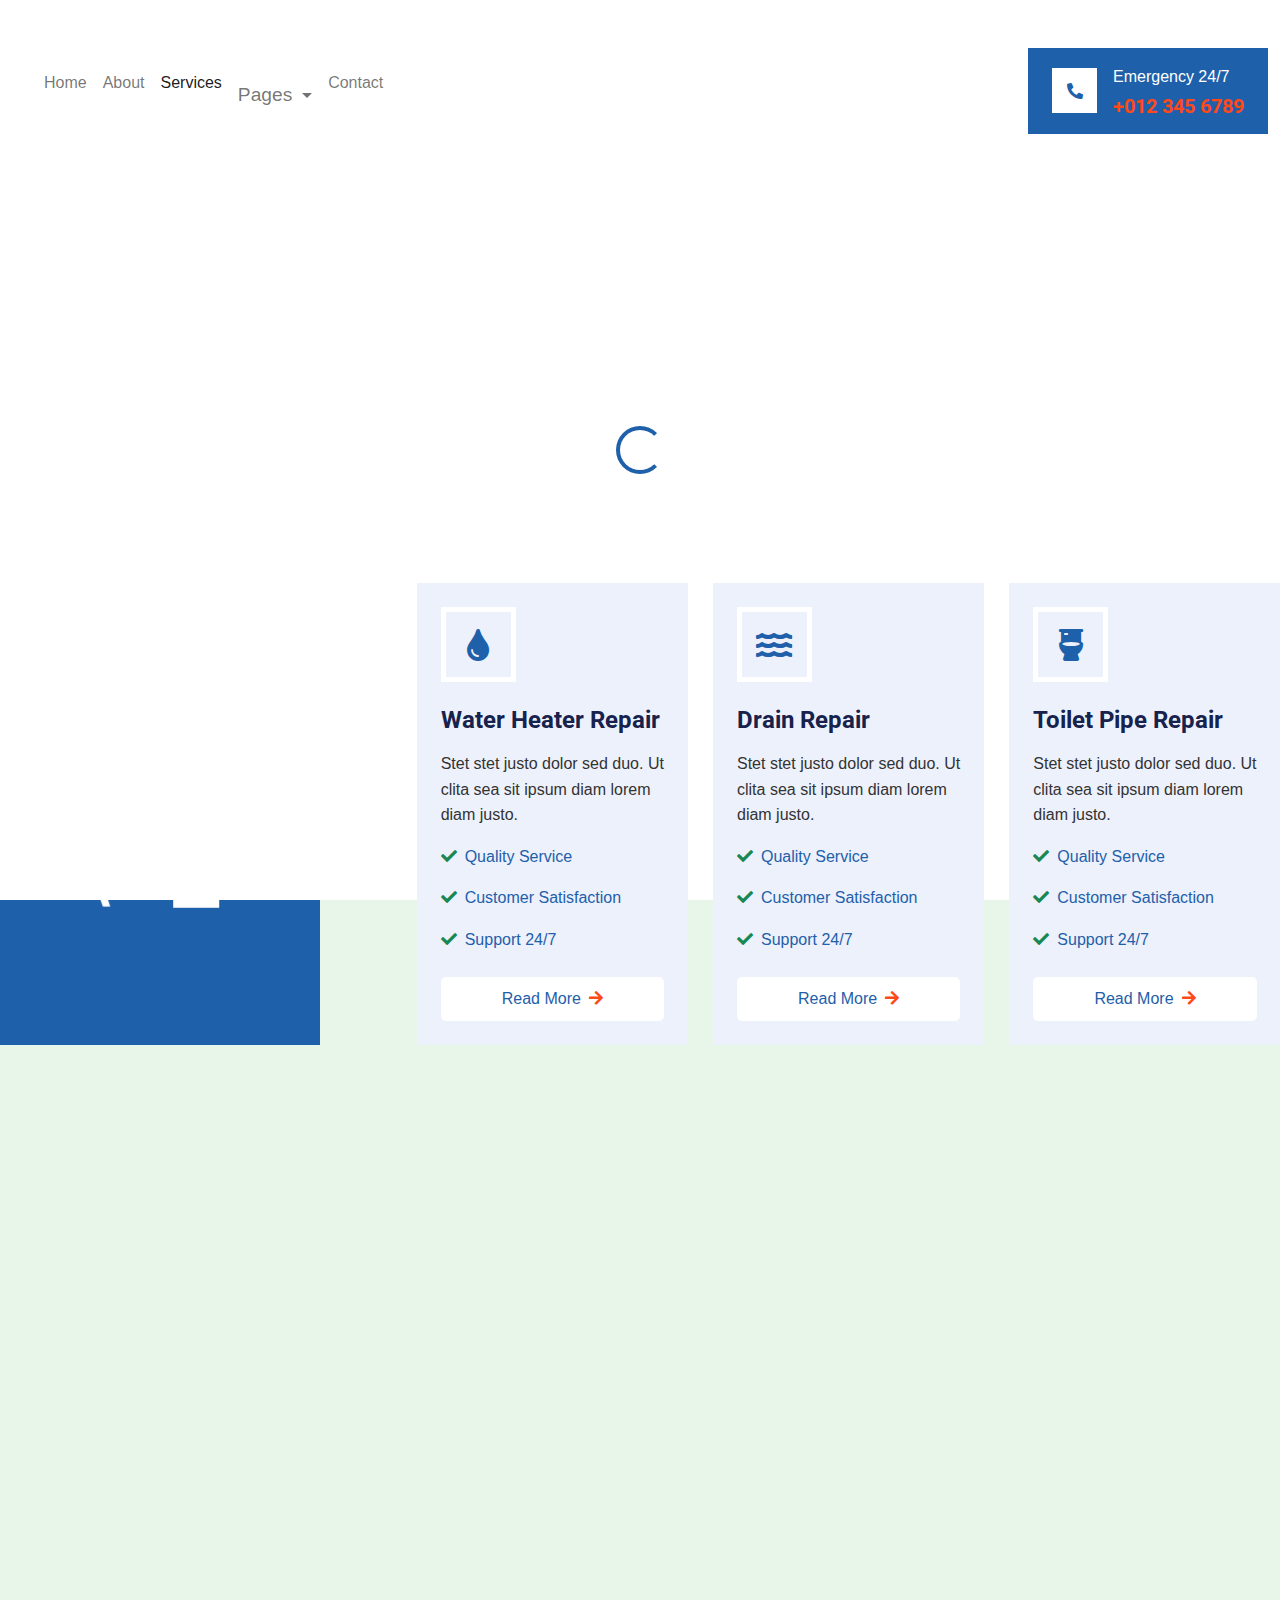
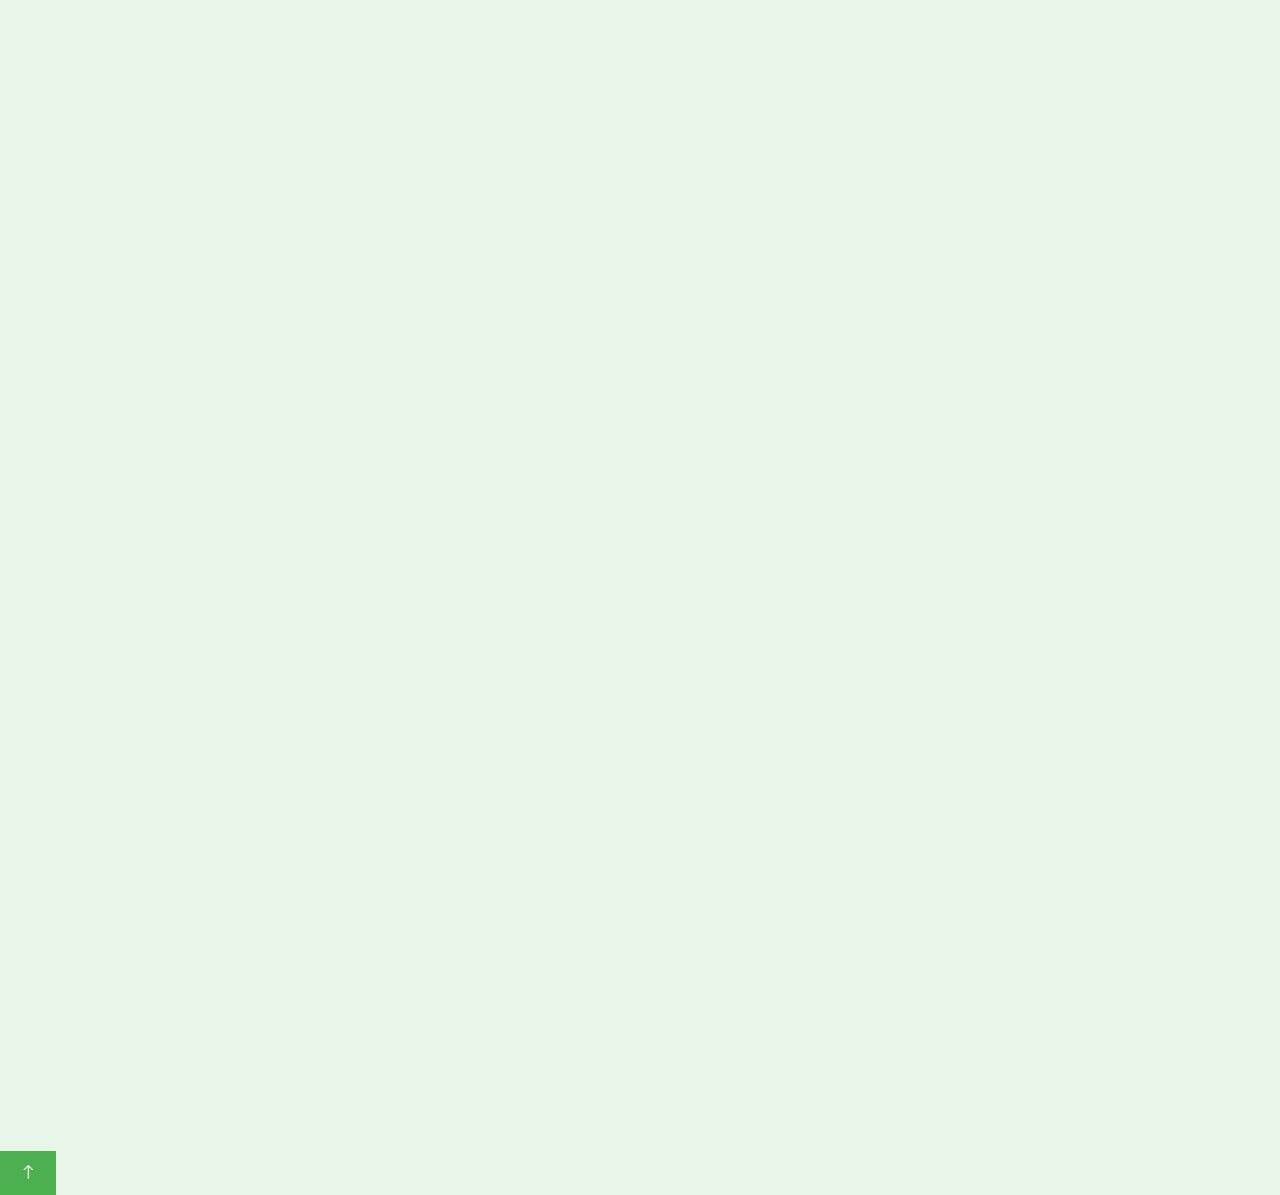
<file: service.html>
<!DOCTYPE html>
<html lang="en">

<head>
    <meta charset="utf-8">
    <title>Plumberz - Free Plumbing Website Template</title>
    <meta content="width=device-width, initial-scale=1.0" name="viewport">
    <meta content="" name="keywords">
    <meta content="" name="description">

    <!-- Favicon -->
    <link href="img/favicon.ico" rel="icon">

    <!-- Google Web Fonts -->
    <link rel="preconnect" href="https://fonts.googleapis.com">
    <link rel="preconnect" href="https://fonts.gstatic.com" crossorigin>
    <link href="https://fonts.googleapis.com/css2?family=Inter:wght@400;600&family=Roboto:wght@500;700&display=swap" rel="stylesheet">

    <!-- Icon Font Stylesheet -->
    <link href="https://cdnjs.cloudflare.com/ajax/libs/font-awesome/5.10.0/css/all.min.css" rel="stylesheet">
    <link href="https://cdn.jsdelivr.net/npm/bootstrap-icons@1.4.1/font/bootstrap-icons.css" rel="stylesheet">

    <!-- Libraries Stylesheet -->
    <link href="lib/animate/animate.min.css" rel="stylesheet">
    <link href="lib/owlcarousel/assets/owl.carousel.min.css" rel="stylesheet">
    <link href="lib/tempusdominus/css/tempusdominus-bootstrap-4.min.css" rel="stylesheet" />

    <!-- Customized Bootstrap Stylesheet -->
    <link href="css/bootstrap.min.css" rel="stylesheet">

    <!-- Template Stylesheet -->
    <link href="css/style.css" rel="stylesheet">
</head>

<body>
    <!-- Spinner Start -->
    <div id="spinner" class="show bg-white position-fixed translate-middle w-100 vh-100 top-50 start-50 d-flex align-items-center justify-content-center">
        <div class="spinner-border text-primary" style="width: 3rem; height: 3rem;" role="status">
            <span class="sr-only">Loading...</span>
        </div>
    </div>
    <!-- Spinner End -->


    <!-- Topbar Start -->
    <div class="container-fluid bg-light d-none d-lg-block">
        <div class="row align-items-center top-bar">
            <div class="col-lg-3 col-md-12 text-center text-lg-start">
                <a href="" class="navbar-brand m-0 p-0">
                    <h1 class="text-primary m-0">Plumberz</h1>
                </a>
            </div>
            <div class="col-lg-9 col-md-12 text-end">
                <div class="h-100 d-inline-flex align-items-center me-4">
                    <i class="fa fa-map-marker-alt text-primary me-2"></i>
                    <p class="m-0">123 Street, New York, USA</p>
                </div>
                <div class="h-100 d-inline-flex align-items-center me-4">
                    <i class="far fa-envelope-open text-primary me-2"></i>
                    <p class="m-0">info@example.com</p>
                </div>
                <div class="h-100 d-inline-flex align-items-center">
                    <a class="btn btn-sm-square bg-white text-primary me-1" href=""><i class="fab fa-facebook-f"></i></a>
                    <a class="btn btn-sm-square bg-white text-primary me-1" href=""><i class="fab fa-twitter"></i></a>
                    <a class="btn btn-sm-square bg-white text-primary me-1" href=""><i class="fab fa-linkedin-in"></i></a>
                    <a class="btn btn-sm-square bg-white text-primary me-0" href=""><i class="fab fa-instagram"></i></a>
                </div>
            </div>
        </div>
    </div>
    <!-- Topbar End -->


    <!-- Navbar Start -->
    <div class="container-fluid nav-bar bg-light">
        <nav class="navbar navbar-expand-lg navbar-light bg-white p-3 py-lg-0 px-lg-4">
            <a href="" class="navbar-brand d-flex align-items-center m-0 p-0 d-lg-none">
                <h1 class="text-primary m-0">Plumberz</h1>
            </a>
            <button class="navbar-toggler" type="button" data-bs-toggle="collapse" data-bs-target="#navbarCollapse">
                <span class="fa fa-bars"></span>
            </button>
            <div class="collapse navbar-collapse" id="navbarCollapse">
                <div class="navbar-nav me-auto">
                    <a href="index.html" class="nav-item nav-link">Home</a>
                    <a href="about.html" class="nav-item nav-link">About</a>
                    <a href="service.html" class="nav-item nav-link active">Services</a>
                    <div class="nav-item dropdown">
                        <a href="#" class="nav-link dropdown-toggle" data-bs-toggle="dropdown">Pages</a>
                        <div class="dropdown-menu fade-up m-0">
                            <a href="booking.html" class="dropdown-item">Booking</a>
                            <a href="team.html" class="dropdown-item">Technicians</a>
                            <a href="testimonial.html" class="dropdown-item">Testimonial</a>
                            <a href="404.html" class="dropdown-item">404 Page</a>
                        </div>
                    </div>
                    <a href="contact.html" class="nav-item nav-link">Contact</a>
                </div>
                <div class="mt-4 mt-lg-0 me-lg-n4 py-3 px-4 bg-primary d-flex align-items-center">
                    <div class="d-flex flex-shrink-0 align-items-center justify-content-center bg-white" style="width: 45px; height: 45px;">
                        <i class="fa fa-phone-alt text-primary"></i>
                    </div>
                    <div class="ms-3">
                        <p class="mb-1 text-white">Emergency 24/7</p>
                        <h5 class="m-0 text-secondary">+012 345 6789</h5>
                    </div>
                </div>
            </div>
        </nav>
    </div>
    <!-- Navbar End -->


    <!-- Page Header Start -->
    <div class="container-fluid page-header mb-5 py-5">
        <div class="container">
            <h1 class="display-3 text-white mb-3 animated slideInDown">Services</h1>
            <nav aria-label="breadcrumb animated slideInDown">
                <ol class="breadcrumb text-uppercase">
                    <li class="breadcrumb-item"><a class="text-white" href="#">Home</a></li>
                    <li class="breadcrumb-item"><a class="text-white" href="#">Pages</a></li>
                    <li class="breadcrumb-item text-white active" aria-current="page">Services</li>
                </ol>
            </nav>
        </div>
    </div>
    <!-- Page Header End -->


    <!-- Service Start -->
    <div class="container-fluid py-5 px-4 px-lg-0">
        <div class="row g-0">
            <div class="col-lg-3 d-none d-lg-flex">
                <div class="d-flex align-items-center justify-content-center bg-primary w-100 h-100">
                    <h1 class="display-3 text-white m-0" style="transform: rotate(-90deg);">15 Years Experience</h1>
                </div>
            </div>
            <div class="col-md-12 col-lg-9">
                <div class="ms-lg-5 ps-lg-5">
                    <div class="text-center text-lg-start wow fadeInUp" data-wow-delay="0.1s">
                        <h6 class="text-secondary text-uppercase">Our Services</h6>
                        <h1 class="mb-5">Explore Our Services</h1>
                    </div>
                    <div class="owl-carousel service-carousel position-relative wow fadeInUp" data-wow-delay="0.1s">
                        <div class="bg-light p-4">
                            <div class="d-flex align-items-center justify-content-center border border-5 border-white mb-4" style="width: 75px; height: 75px;">
                                <i class="fa fa-water fa-2x text-primary"></i>
                            </div>
                            <h4 class="mb-3">Drain Repair</h4>
                            <p>Stet stet justo dolor sed duo. Ut clita sea sit ipsum diam lorem diam justo.</p>
                            <p class="text-primary fw-medium"><i class="fa fa-check text-success me-2"></i>Quality Service</p>
                            <p class="text-primary fw-medium"><i class="fa fa-check text-success me-2"></i>Customer Satisfaction</p>
                            <p class="text-primary fw-medium"><i class="fa fa-check text-success me-2"></i>Support 24/7</p>
                            <a href="" class="btn bg-white text-primary w-100 mt-2">Read More<i class="fa fa-arrow-right text-secondary ms-2"></i></a>
                        </div>
                        <div class="bg-light p-4">
                            <div class="d-flex align-items-center justify-content-center border border-5 border-white mb-4" style="width: 75px; height: 75px;">
                                <i class="fa fa-toilet fa-2x text-primary"></i>
                            </div>
                            <h4 class="mb-3">Toilet Pipe Repair</h4>
                            <p>Stet stet justo dolor sed duo. Ut clita sea sit ipsum diam lorem diam justo.</p>
                            <p class="text-primary fw-medium"><i class="fa fa-check text-success me-2"></i>Quality Service</p>
                            <p class="text-primary fw-medium"><i class="fa fa-check text-success me-2"></i>Customer Satisfaction</p>
                            <p class="text-primary fw-medium"><i class="fa fa-check text-success me-2"></i>Support 24/7</p>
                            <a href="" class="btn bg-white text-primary w-100 mt-2">Read More<i class="fa fa-arrow-right text-secondary ms-2"></i></a>
                        </div>
                        <div class="bg-light p-4">
                            <div class="d-flex align-items-center justify-content-center border border-5 border-white mb-4" style="width: 75px; height: 75px;">
                                <i class="fa fa-shower fa-2x text-primary"></i>
                            </div>
                            <h4 class="mb-3">Sewer Line Repair</h4>
                            <p>Stet stet justo dolor sed duo. Ut clita sea sit ipsum diam lorem diam justo.</p>
                            <p class="text-primary fw-medium"><i class="fa fa-check text-success me-2"></i>Quality Service</p>
                            <p class="text-primary fw-medium"><i class="fa fa-check text-success me-2"></i>Customer Satisfaction</p>
                            <p class="text-primary fw-medium"><i class="fa fa-check text-success me-2"></i>Support 24/7</p>
                            <a href="" class="btn bg-white text-primary w-100 mt-2">Read More<i class="fa fa-arrow-right text-secondary ms-2"></i></a>
                        </div>
                        <div class="bg-light p-4">
                            <div class="d-flex align-items-center justify-content-center border border-5 border-white mb-4" style="width: 75px; height: 75px;">
                                <i class="fa fa-tint fa-2x text-primary"></i>
                            </div>
                            <h4 class="mb-3">Water Heater Repair</h4>
                            <p>Stet stet justo dolor sed duo. Ut clita sea sit ipsum diam lorem diam justo.</p>
                            <p class="text-primary fw-medium"><i class="fa fa-check text-success me-2"></i>Quality Service</p>
                            <p class="text-primary fw-medium"><i class="fa fa-check text-success me-2"></i>Customer Satisfaction</p>
                            <p class="text-primary fw-medium"><i class="fa fa-check text-success me-2"></i>Support 24/7</p>
                            <a href="" class="btn bg-white text-primary w-100 mt-2">Read More<i class="fa fa-arrow-right text-secondary ms-2"></i></a>
                        </div>
                    </div>
                </div>
            </div>
        </div>
    </div>
    <!-- Service End -->


    <!-- Booking Start -->
    <div class="container-fluid my-5 px-0">
        <div class="video wow fadeInUp" data-wow-delay="0.1s">
            <button type="button" class="btn-play" data-bs-toggle="modal" data-src="https://www.youtube.com/embed/DWRcNpR6Kdc" data-bs-target="#videoModal">
                <span></span>
            </button>

            <div class="modal fade" id="videoModal" tabindex="-1" aria-labelledby="exampleModalLabel" aria-hidden="true">
                <div class="modal-dialog">
                    <div class="modal-content rounded-0">
                        <div class="modal-header">
                            <h5 class="modal-title" id="exampleModalLabel">Youtube Video</h5>
                            <button type="button" class="btn-close" data-bs-dismiss="modal" aria-label="Close"></button>
                        </div>
                        <div class="modal-body">
                            <!-- 16:9 aspect ratio -->
                            <div class="ratio ratio-16x9">
                                <iframe class="embed-responsive-item" src="" id="video" allowfullscreen allowscriptaccess="always"
                                    allow="autoplay"></iframe>
                            </div>
                        </div>
                    </div>
                </div>
            </div>

            <h1 class="text-white mb-4">Emergency Plumbing Service</h1>
            <h3 class="text-white mb-0">24 Hours 7 Days a Week</h3>
        </div>
        <div class="container position-relative wow fadeInUp" data-wow-delay="0.1s" style="margin-top: -6rem;">
            <div class="row justify-content-center">
                <div class="col-lg-8">
                    <div class="bg-light text-center p-5">
                        <h1 class="mb-4">Book For A Service</h1>
                        <form>
                            <div class="row g-3">
                                <div class="col-12 col-sm-6">
                                    <input type="text" class="form-control border-0" placeholder="Your Name" style="height: 55px;">
                                </div>
                                <div class="col-12 col-sm-6">
                                    <input type="email" class="form-control border-0" placeholder="Your Email" style="height: 55px;">
                                </div>
                                <div class="col-12 col-sm-6">
                                    <select class="form-select border-0" style="height: 55px;">
                                        <option selected>Select A Service</option>
                                        <option value="1">Service 1</option>
                                        <option value="2">Service 2</option>
                                        <option value="3">Service 3</option>
                                    </select>
                                </div>
                                <div class="col-12 col-sm-6">
                                    <div class="date" id="date1" data-target-input="nearest">
                                        <input type="text"
                                            class="form-control border-0 datetimepicker-input"
                                            placeholder="Service Date" data-target="#date1" data-toggle="datetimepicker" style="height: 55px;">
                                    </div>
                                </div>
                                <div class="col-12">
                                    <textarea class="form-control border-0" placeholder="Special Request"></textarea>
                                </div>
                                <div class="col-12">
                                    <button class="btn btn-primary w-100 py-3" type="submit">Book Now</button>
                                </div>
                            </div>
                        </form>
                    </div>
                </div>
            </div>
        </div>
    </div>
    <!-- Booking End -->


    <!-- Testimonial Start -->
    <div class="container-xxl py-5 wow fadeInUp" data-wow-delay="0.1s">
        <div class="container">
            <div class="text-center">
                <h6 class="text-secondary text-uppercase">Testimonial</h6>
                <h1 class="mb-5">Our Clients Say!</h1>
            </div>
            <div class="owl-carousel testimonial-carousel position-relative wow fadeInUp" data-wow-delay="0.1s">
                <div class="testimonial-item text-center">
                    <div class="testimonial-text bg-light text-center p-4 mb-4">
                        <p class="mb-0">Tempor erat elitr rebum at clita. Diam dolor diam ipsum sit diam amet diam et eos. Clita erat ipsum et lorem et sit.</p>
                    </div>
                    <img class="bg-light rounded-circle p-2 mx-auto mb-2" src="img/testimonial-1.jpg" style="width: 80px; height: 80px;">
                    <div class="mb-2">
                        <small class="fa fa-star text-secondary"></small>
                        <small class="fa fa-star text-secondary"></small>
                        <small class="fa fa-star text-secondary"></small>
                        <small class="fa fa-star text-secondary"></small>
                        <small class="fa fa-star text-secondary"></small>
                    </div>
                    <h5 class="mb-1">Client Name</h5>
                    <p class="m-0">Profession</p>
                </div>
                <div class="testimonial-item text-center">
                    <div class="testimonial-text bg-light text-center p-4 mb-4">
                        <p class="mb-0">Tempor erat elitr rebum at clita. Diam dolor diam ipsum sit diam amet diam et eos. Clita erat ipsum et lorem et sit.</p>
                    </div>
                    <img class="bg-light rounded-circle p-2 mx-auto mb-2" src="img/testimonial-2.jpg" style="width: 80px; height: 80px;">
                    <div class="mb-2">
                        <small class="fa fa-star text-secondary"></small>
                        <small class="fa fa-star text-secondary"></small>
                        <small class="fa fa-star text-secondary"></small>
                        <small class="fa fa-star text-secondary"></small>
                        <small class="fa fa-star text-secondary"></small>
                    </div>
                    <h5 class="mb-1">Client Name</h5>
                    <p class="m-0">Profession</p>
                </div>
                <div class="testimonial-item text-center">
                    <div class="testimonial-text bg-light text-center p-4 mb-4">
                        <p class="mb-0">Tempor erat elitr rebum at clita. Diam dolor diam ipsum sit diam amet diam et eos. Clita erat ipsum et lorem et sit.</p>
                    </div>
                    <img class="bg-light rounded-circle p-2 mx-auto mb-2" src="img/testimonial-3.jpg" style="width: 80px; height: 80px;">
                    <div class="mb-2">
                        <small class="fa fa-star text-secondary"></small>
                        <small class="fa fa-star text-secondary"></small>
                        <small class="fa fa-star text-secondary"></small>
                        <small class="fa fa-star text-secondary"></small>
                        <small class="fa fa-star text-secondary"></small>
                    </div>
                    <h5 class="mb-1">Client Name</h5>
                    <p class="m-0">Profession</p>
                </div>
                <div class="testimonial-item text-center">
                    <div class="testimonial-text bg-light text-center p-4 mb-4">
                        <p class="mb-0">Tempor erat elitr rebum at clita. Diam dolor diam ipsum sit diam amet diam et eos. Clita erat ipsum et lorem et sit.</p>
                    </div>
                    <img class="bg-light rounded-circle p-2 mx-auto mb-2" src="img/testimonial-4.jpg" style="width: 80px; height: 80px;">
                    <div class="mb-2">
                        <small class="fa fa-star text-secondary"></small>
                        <small class="fa fa-star text-secondary"></small>
                        <small class="fa fa-star text-secondary"></small>
                        <small class="fa fa-star text-secondary"></small>
                        <small class="fa fa-star text-secondary"></small>
                    </div>
                    <h5 class="mb-1">Client Name</h5>
                    <p class="m-0">Profession</p>
                </div>
            </div>
        </div>
    </div>
    <!-- Testimonial End -->
        

    <!-- Footer Start -->
    <div class="container-fluid bg-dark text-light footer pt-5 mt-5 wow fadeIn" data-wow-delay="0.1s">
        <div class="container py-5">
            <div class="row g-5">
                <div class="col-lg-3 col-md-6">
                    <h4 class="text-light mb-4">Address</h4>
                    <p class="mb-2"><i class="fa fa-map-marker-alt me-3"></i>123 Street, New York, USA</p>
                    <p class="mb-2"><i class="fa fa-phone-alt me-3"></i>+012 345 67890</p>
                    <p class="mb-2"><i class="fa fa-envelope me-3"></i>info@example.com</p>
                    <div class="d-flex pt-2">
                        <a class="btn btn-outline-light btn-social" href=""><i class="fab fa-twitter"></i></a>
                        <a class="btn btn-outline-light btn-social" href=""><i class="fab fa-facebook-f"></i></a>
                        <a class="btn btn-outline-light btn-social" href=""><i class="fab fa-youtube"></i></a>
                        <a class="btn btn-outline-light btn-social" href=""><i class="fab fa-linkedin-in"></i></a>
                    </div>
                </div>
                <div class="col-lg-3 col-md-6">
                    <h4 class="text-light mb-4">Opening Hours</h4>
                    <h6 class="text-light">Monday - Friday:</h6>
                    <p class="mb-4">09.00 AM - 09.00 PM</p>
                    <h6 class="text-light">Saturday - Sunday:</h6>
                    <p class="mb-0">09.00 AM - 12.00 PM</p>
                </div>
                <div class="col-lg-3 col-md-6">
                    <h4 class="text-light mb-4">Services</h4>
                    <a class="btn btn-link" href="">Drain Cleaning</a>
                    <a class="btn btn-link" href="">Sewer Line</a>
                    <a class="btn btn-link" href="">Water Heating</a>
                    <a class="btn btn-link" href="">Toilet Cleaning</a>
                    <a class="btn btn-link" href="">Broken Pipe</a>
                </div>
                <div class="col-lg-3 col-md-6">
                    <h4 class="text-light mb-4">Newsletter</h4>
                    <p>Dolor amet sit justo amet elitr clita ipsum elitr est.</p>
                    <div class="position-relative mx-auto" style="max-width: 400px;">
                        <input class="form-control border-0 w-100 py-3 ps-4 pe-5" type="text" placeholder="Your email">
                        <button type="button" class="btn btn-primary py-2 position-absolute top-0 end-0 mt-2 me-2">SignUp</button>
                    </div>
                </div>
            </div>
        </div>
        <div class="container">
            <div class="copyright">
                <div class="row">
                    <div class="col-md-6 text-center text-md-start mb-3 mb-md-0">
                        &copy; <a class="border-bottom" href="#">Your Site Name</a>, All Right Reserved.
                    </div>
                    <div class="col-md-6 text-center text-md-end">
                        <!--/*** This template is free as long as you keep the footer author’s credit link/attribution link/backlink. If you'd like to use the template without the footer author’s credit link/attribution link/backlink, you can purchase the Credit Removal License from "https://htmlcodex.com/credit-removal". Thank you for your support. ***/-->
                        Designed By <a class="border-bottom" href="https://htmlcodex.com">HTML Codex</a>
                    </div>
                </div>
            </div>
        </div>
    </div>
    <!-- Footer End -->


    <!-- Back to Top -->
    <a href="#" class="btn btn-lg btn-primary btn-lg-square rounded-0 back-to-top"><i class="bi bi-arrow-up"></i></a>


    <!-- JavaScript Libraries -->
    <script src="https://code.jquery.com/jquery-3.4.1.min.js"></script>
    <script src="https://cdn.jsdelivr.net/npm/bootstrap@5.0.0/dist/js/bootstrap.bundle.min.js"></script>
    <script src="lib/wow/wow.min.js"></script>
    <script src="lib/easing/easing.min.js"></script>
    <script src="lib/waypoints/waypoints.min.js"></script>
    <script src="lib/counterup/counterup.min.js"></script>
    <script src="lib/owlcarousel/owl.carousel.min.js"></script>
    <script src="lib/tempusdominus/js/moment.min.js"></script>
    <script src="lib/tempusdominus/js/moment-timezone.min.js"></script>
    <script src="lib/tempusdominus/js/tempusdominus-bootstrap-4.min.js"></script>

    <!-- Template Javascript -->
    <script src="js/main.js"></script>
</body>

</html>
</file>
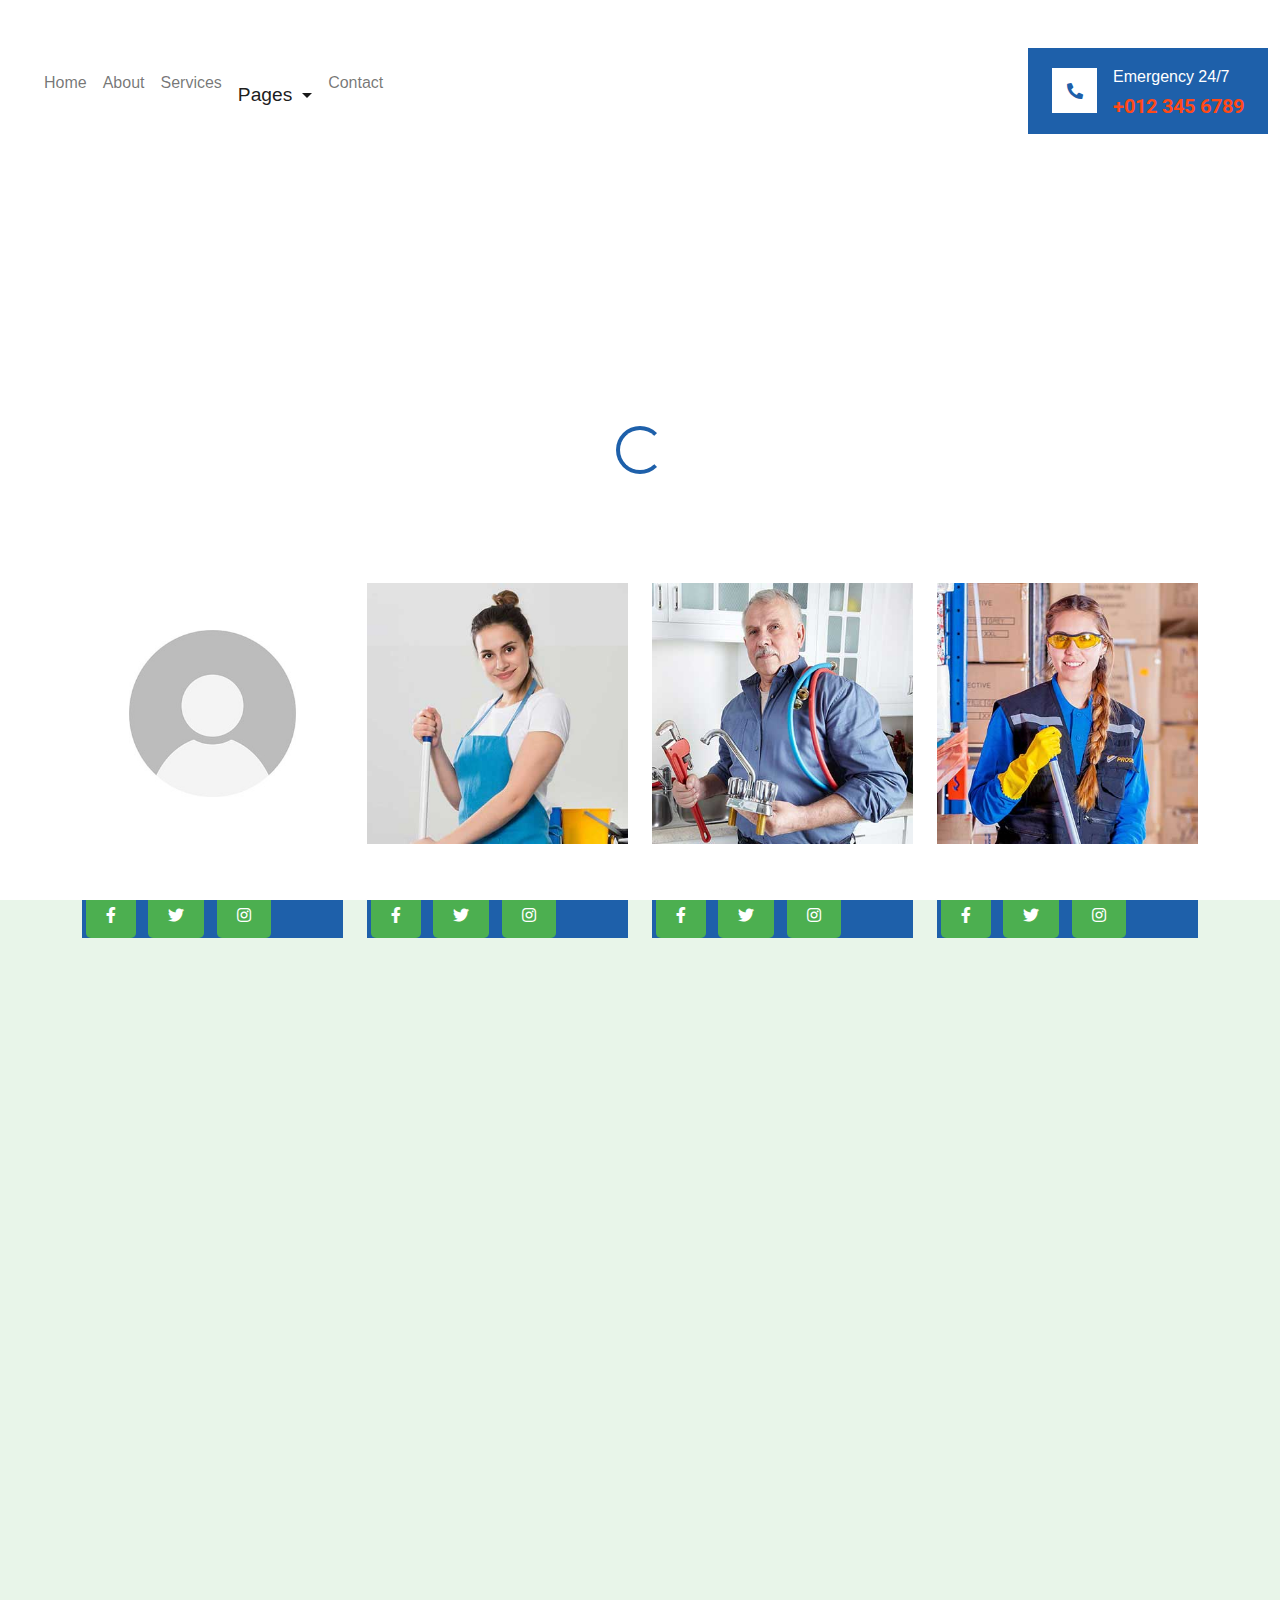
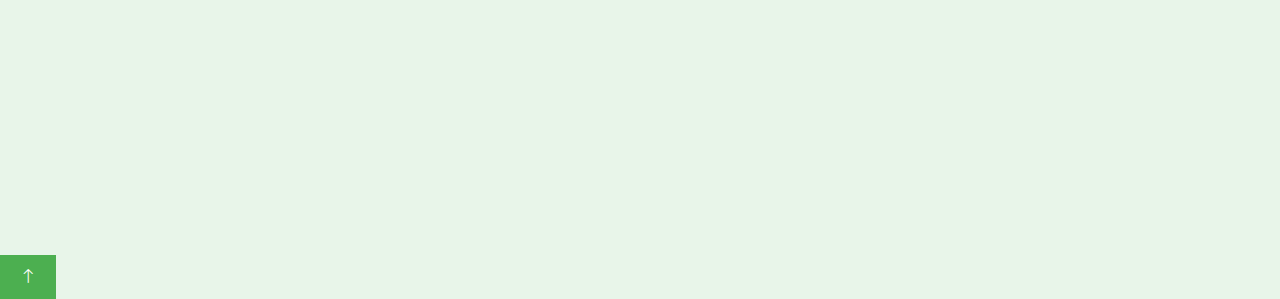
<file: team.html>
<!DOCTYPE html>
<html lang="en">

<head>
    <meta charset="utf-8">
    <title>Plumberz - Free Plumbing Website Template</title>
    <meta content="width=device-width, initial-scale=1.0" name="viewport">
    <meta content="" name="keywords">
    <meta content="" name="description">

    <!-- Favicon -->
    <link href="img/favicon.ico" rel="icon">

    <!-- Google Web Fonts -->
    <link rel="preconnect" href="https://fonts.googleapis.com">
    <link rel="preconnect" href="https://fonts.gstatic.com" crossorigin>
    <link href="https://fonts.googleapis.com/css2?family=Inter:wght@400;600&family=Roboto:wght@500;700&display=swap" rel="stylesheet">

    <!-- Icon Font Stylesheet -->
    <link href="https://cdnjs.cloudflare.com/ajax/libs/font-awesome/5.10.0/css/all.min.css" rel="stylesheet">
    <link href="https://cdn.jsdelivr.net/npm/bootstrap-icons@1.4.1/font/bootstrap-icons.css" rel="stylesheet">

    <!-- Libraries Stylesheet -->
    <link href="lib/animate/animate.min.css" rel="stylesheet">
    <link href="lib/owlcarousel/assets/owl.carousel.min.css" rel="stylesheet">
    <link href="lib/tempusdominus/css/tempusdominus-bootstrap-4.min.css" rel="stylesheet" />

    <!-- Customized Bootstrap Stylesheet -->
    <link href="css/bootstrap.min.css" rel="stylesheet">

    <!-- Template Stylesheet -->
    <link href="css/style.css" rel="stylesheet">
</head>

<body>
    <!-- Spinner Start -->
    <div id="spinner" class="show bg-white position-fixed translate-middle w-100 vh-100 top-50 start-50 d-flex align-items-center justify-content-center">
        <div class="spinner-border text-primary" style="width: 3rem; height: 3rem;" role="status">
            <span class="sr-only">Loading...</span>
        </div>
    </div>
    <!-- Spinner End -->


    <!-- Topbar Start -->
    <div class="container-fluid bg-light d-none d-lg-block">
        <div class="row align-items-center top-bar">
            <div class="col-lg-3 col-md-12 text-center text-lg-start">
                <a href="" class="navbar-brand m-0 p-0">
                    <h1 class="text-primary m-0">Plumberz</h1>
                </a>
            </div>
            <div class="col-lg-9 col-md-12 text-end">
                <div class="h-100 d-inline-flex align-items-center me-4">
                    <i class="fa fa-map-marker-alt text-primary me-2"></i>
                    <p class="m-0">123 Street, New York, USA</p>
                </div>
                <div class="h-100 d-inline-flex align-items-center me-4">
                    <i class="far fa-envelope-open text-primary me-2"></i>
                    <p class="m-0">info@example.com</p>
                </div>
                <div class="h-100 d-inline-flex align-items-center">
                    <a class="btn btn-sm-square bg-white text-primary me-1" href=""><i class="fab fa-facebook-f"></i></a>
                    <a class="btn btn-sm-square bg-white text-primary me-1" href=""><i class="fab fa-twitter"></i></a>
                    <a class="btn btn-sm-square bg-white text-primary me-1" href=""><i class="fab fa-linkedin-in"></i></a>
                    <a class="btn btn-sm-square bg-white text-primary me-0" href=""><i class="fab fa-instagram"></i></a>
                </div>
            </div>
        </div>
    </div>
    <!-- Topbar End -->


    <!-- Navbar Start -->
    <div class="container-fluid nav-bar bg-light">
        <nav class="navbar navbar-expand-lg navbar-light bg-white p-3 py-lg-0 px-lg-4">
            <a href="" class="navbar-brand d-flex align-items-center m-0 p-0 d-lg-none">
                <h1 class="text-primary m-0">Plumberz</h1>
            </a>
            <button class="navbar-toggler" type="button" data-bs-toggle="collapse" data-bs-target="#navbarCollapse">
                <span class="fa fa-bars"></span>
            </button>
            <div class="collapse navbar-collapse" id="navbarCollapse">
                <div class="navbar-nav me-auto">
                    <a href="index.html" class="nav-item nav-link">Home</a>
                    <a href="about.html" class="nav-item nav-link">About</a>
                    <a href="service.html" class="nav-item nav-link">Services</a>
                    <div class="nav-item dropdown">
                        <a href="#" class="nav-link dropdown-toggle active" data-bs-toggle="dropdown">Pages</a>
                        <div class="dropdown-menu fade-up m-0">
                            <a href="booking.html" class="dropdown-item">Booking</a>
                            <a href="team.html" class="dropdown-item active">Technicians</a>
                            <a href="testimonial.html" class="dropdown-item">Testimonial</a>
                            <a href="404.html" class="dropdown-item">404 Page</a>
                        </div>
                    </div>
                    <a href="contact.html" class="nav-item nav-link">Contact</a>
                </div>
                <div class="mt-4 mt-lg-0 me-lg-n4 py-3 px-4 bg-primary d-flex align-items-center">
                    <div class="d-flex flex-shrink-0 align-items-center justify-content-center bg-white" style="width: 45px; height: 45px;">
                        <i class="fa fa-phone-alt text-primary"></i>
                    </div>
                    <div class="ms-3">
                        <p class="mb-1 text-white">Emergency 24/7</p>
                        <h5 class="m-0 text-secondary">+012 345 6789</h5>
                    </div>
                </div>
            </div>
        </nav>
    </div>
    <!-- Navbar End -->


    <!-- Page Header Start -->
    <div class="container-fluid page-header mb-5 py-5">
        <div class="container">
            <h1 class="display-3 text-white mb-3 animated slideInDown">Technicians</h1>
            <nav aria-label="breadcrumb animated slideInDown">
                <ol class="breadcrumb text-uppercase">
                    <li class="breadcrumb-item"><a class="text-white" href="#">Home</a></li>
                    <li class="breadcrumb-item"><a class="text-white" href="#">Pages</a></li>
                    <li class="breadcrumb-item text-white active" aria-current="page">Technicians</li>
                </ol>
            </nav>
        </div>
    </div>
    <!-- Page Header End -->


    <!-- Team Start -->
    <div class="container-xxl py-5">
        <div class="container">
            <div class="text-center wow fadeInUp" data-wow-delay="0.1s">
                <h6 class="text-secondary text-uppercase">Our Technicians</h6>
                <h1 class="mb-5">Our Expert Technicians</h1>
            </div>
            <div class="row g-4">
                <div class="col-lg-3 col-md-6 wow fadeInUp" data-wow-delay="0.1s">
                    <div class="team-item">
                        <div class="position-relative overflow-hidden">
                            <img class="img-fluid" src="img/team-1.jpg" alt="">
                        </div>
                        <div class="team-text">
                            <div class="bg-light">
                                <h5 class="fw-bold mb-0">Full Name</h5>
                                <small>Designation</small>
                            </div>
                            <div class="bg-primary">
                                <a class="btn btn-square mx-1" href=""><i class="fab fa-facebook-f"></i></a>
                                <a class="btn btn-square mx-1" href=""><i class="fab fa-twitter"></i></a>
                                <a class="btn btn-square mx-1" href=""><i class="fab fa-instagram"></i></a>
                            </div>
                        </div>
                    </div>
                </div>
                <div class="col-lg-3 col-md-6 wow fadeInUp" data-wow-delay="0.3s">
                    <div class="team-item">
                        <div class="position-relative overflow-hidden">
                            <img class="img-fluid" src="img/team-2.jpg" alt="">
                        </div>
                        <div class="team-text">
                            <div class="bg-light">
                                <h5 class="fw-bold mb-0">Full Name</h5>
                                <small>Designation</small>
                            </div>
                            <div class="bg-primary">
                                <a class="btn btn-square mx-1" href=""><i class="fab fa-facebook-f"></i></a>
                                <a class="btn btn-square mx-1" href=""><i class="fab fa-twitter"></i></a>
                                <a class="btn btn-square mx-1" href=""><i class="fab fa-instagram"></i></a>
                            </div>
                        </div>
                    </div>
                </div>
                <div class="col-lg-3 col-md-6 wow fadeInUp" data-wow-delay="0.5s">
                    <div class="team-item">
                        <div class="position-relative overflow-hidden">
                            <img class="img-fluid" src="img/team-3.jpg" alt="">
                        </div>
                        <div class="team-text">
                            <div class="bg-light">
                                <h5 class="fw-bold mb-0">Full Name</h5>
                                <small>Designation</small>
                            </div>
                            <div class="bg-primary">
                                <a class="btn btn-square mx-1" href=""><i class="fab fa-facebook-f"></i></a>
                                <a class="btn btn-square mx-1" href=""><i class="fab fa-twitter"></i></a>
                                <a class="btn btn-square mx-1" href=""><i class="fab fa-instagram"></i></a>
                            </div>
                        </div>
                    </div>
                </div>
                <div class="col-lg-3 col-md-6 wow fadeInUp" data-wow-delay="0.7s">
                    <div class="team-item">
                        <div class="position-relative overflow-hidden">
                            <img class="img-fluid" src="img/team-4.jpg" alt="">
                        </div>
                        <div class="team-text">
                            <div class="bg-light">
                                <h5 class="fw-bold mb-0">Full Name</h5>
                                <small>Designation</small>
                            </div>
                            <div class="bg-primary">
                                <a class="btn btn-square mx-1" href=""><i class="fab fa-facebook-f"></i></a>
                                <a class="btn btn-square mx-1" href=""><i class="fab fa-twitter"></i></a>
                                <a class="btn btn-square mx-1" href=""><i class="fab fa-instagram"></i></a>
                            </div>
                        </div>
                    </div>
                </div>
                <div class="col-lg-3 col-md-6 wow fadeInUp" data-wow-delay="0.1s">
                    <div class="team-item">
                        <div class="position-relative overflow-hidden">
                            <img class="img-fluid" src="img/team-2.jpg" alt="">
                        </div>
                        <div class="team-text">
                            <div class="bg-light">
                                <h5 class="fw-bold mb-0">Full Name</h5>
                                <small>Designation</small>
                            </div>
                            <div class="bg-primary">
                                <a class="btn btn-square mx-1" href=""><i class="fab fa-facebook-f"></i></a>
                                <a class="btn btn-square mx-1" href=""><i class="fab fa-twitter"></i></a>
                                <a class="btn btn-square mx-1" href=""><i class="fab fa-instagram"></i></a>
                            </div>
                        </div>
                    </div>
                </div>
                <div class="col-lg-3 col-md-6 wow fadeInUp" data-wow-delay="0.3s">
                    <div class="team-item">
                        <div class="position-relative overflow-hidden">
                            <img class="img-fluid" src="img/team-3.jpg" alt="">
                        </div>
                        <div class="team-text">
                            <div class="bg-light">
                                <h5 class="fw-bold mb-0">Full Name</h5>
                                <small>Designation</small>
                            </div>
                            <div class="bg-primary">
                                <a class="btn btn-square mx-1" href=""><i class="fab fa-facebook-f"></i></a>
                                <a class="btn btn-square mx-1" href=""><i class="fab fa-twitter"></i></a>
                                <a class="btn btn-square mx-1" href=""><i class="fab fa-instagram"></i></a>
                            </div>
                        </div>
                    </div>
                </div>
                <div class="col-lg-3 col-md-6 wow fadeInUp" data-wow-delay="0.5s">
                    <div class="team-item">
                        <div class="position-relative overflow-hidden">
                            <img class="img-fluid" src="img/team-4.jpg" alt="">
                        </div>
                        <div class="team-text">
                            <div class="bg-light">
                                <h5 class="fw-bold mb-0">Full Name</h5>
                                <small>Designation</small>
                            </div>
                            <div class="bg-primary">
                                <a class="btn btn-square mx-1" href=""><i class="fab fa-facebook-f"></i></a>
                                <a class="btn btn-square mx-1" href=""><i class="fab fa-twitter"></i></a>
                                <a class="btn btn-square mx-1" href=""><i class="fab fa-instagram"></i></a>
                            </div>
                        </div>
                    </div>
                </div>
                <div class="col-lg-3 col-md-6 wow fadeInUp" data-wow-delay="0.7s">
                    <div class="team-item">
                        <div class="position-relative overflow-hidden">
                            <img class="img-fluid" src="img/team-1.jpg" alt="">
                        </div>
                        <div class="team-text">
                            <div class="bg-light">
                                <h5 class="fw-bold mb-0">Full Name</h5>
                                <small>Designation</small>
                            </div>
                            <div class="bg-primary">
                                <a class="btn btn-square mx-1" href=""><i class="fab fa-facebook-f"></i></a>
                                <a class="btn btn-square mx-1" href=""><i class="fab fa-twitter"></i></a>
                                <a class="btn btn-square mx-1" href=""><i class="fab fa-instagram"></i></a>
                            </div>
                        </div>
                    </div>
                </div>
            </div>
        </div>
    </div>
    <!-- Team End -->
        

    <!-- Footer Start -->
    <div class="container-fluid bg-dark text-light footer pt-5 mt-5 wow fadeIn" data-wow-delay="0.1s">
        <div class="container py-5">
            <div class="row g-5">
                <div class="col-lg-3 col-md-6">
                    <h4 class="text-light mb-4">Address</h4>
                    <p class="mb-2"><i class="fa fa-map-marker-alt me-3"></i>123 Street, New York, USA</p>
                    <p class="mb-2"><i class="fa fa-phone-alt me-3"></i>+012 345 67890</p>
                    <p class="mb-2"><i class="fa fa-envelope me-3"></i>info@example.com</p>
                    <div class="d-flex pt-2">
                        <a class="btn btn-outline-light btn-social" href=""><i class="fab fa-twitter"></i></a>
                        <a class="btn btn-outline-light btn-social" href=""><i class="fab fa-facebook-f"></i></a>
                        <a class="btn btn-outline-light btn-social" href=""><i class="fab fa-youtube"></i></a>
                        <a class="btn btn-outline-light btn-social" href=""><i class="fab fa-linkedin-in"></i></a>
                    </div>
                </div>
                <div class="col-lg-3 col-md-6">
                    <h4 class="text-light mb-4">Opening Hours</h4>
                    <h6 class="text-light">Monday - Friday:</h6>
                    <p class="mb-4">09.00 AM - 09.00 PM</p>
                    <h6 class="text-light">Saturday - Sunday:</h6>
                    <p class="mb-0">09.00 AM - 12.00 PM</p>
                </div>
                <div class="col-lg-3 col-md-6">
                    <h4 class="text-light mb-4">Services</h4>
                    <a class="btn btn-link" href="">Drain Cleaning</a>
                    <a class="btn btn-link" href="">Sewer Line</a>
                    <a class="btn btn-link" href="">Water Heating</a>
                    <a class="btn btn-link" href="">Toilet Cleaning</a>
                    <a class="btn btn-link" href="">Broken Pipe</a>
                </div>
                <div class="col-lg-3 col-md-6">
                    <h4 class="text-light mb-4">Newsletter</h4>
                    <p>Dolor amet sit justo amet elitr clita ipsum elitr est.</p>
                    <div class="position-relative mx-auto" style="max-width: 400px;">
                        <input class="form-control border-0 w-100 py-3 ps-4 pe-5" type="text" placeholder="Your email">
                        <button type="button" class="btn btn-primary py-2 position-absolute top-0 end-0 mt-2 me-2">SignUp</button>
                    </div>
                </div>
            </div>
        </div>
        <div class="container">
            <div class="copyright">
                <div class="row">
                    <div class="col-md-6 text-center text-md-start mb-3 mb-md-0">
                        &copy; <a class="border-bottom" href="#">Your Site Name</a>, All Right Reserved.
                    </div>
                    <div class="col-md-6 text-center text-md-end">
                        <!--/*** This template is free as long as you keep the footer author’s credit link/attribution link/backlink. If you'd like to use the template without the footer author’s credit link/attribution link/backlink, you can purchase the Credit Removal License from "https://htmlcodex.com/credit-removal". Thank you for your support. ***/-->
                        Designed By <a class="border-bottom" href="https://htmlcodex.com">HTML Codex</a>
                    </div>
                </div>
            </div>
        </div>
    </div>
    <!-- Footer End -->


    <!-- Back to Top -->
    <a href="#" class="btn btn-lg btn-primary btn-lg-square rounded-0 back-to-top"><i class="bi bi-arrow-up"></i></a>


    <!-- JavaScript Libraries -->
    <script src="https://code.jquery.com/jquery-3.4.1.min.js"></script>
    <script src="https://cdn.jsdelivr.net/npm/bootstrap@5.0.0/dist/js/bootstrap.bundle.min.js"></script>
    <script src="lib/wow/wow.min.js"></script>
    <script src="lib/easing/easing.min.js"></script>
    <script src="lib/waypoints/waypoints.min.js"></script>
    <script src="lib/counterup/counterup.min.js"></script>
    <script src="lib/owlcarousel/owl.carousel.min.js"></script>
    <script src="lib/tempusdominus/js/moment.min.js"></script>
    <script src="lib/tempusdominus/js/moment-timezone.min.js"></script>
    <script src="lib/tempusdominus/js/tempusdominus-bootstrap-4.min.js"></script>

    <!-- Template Javascript -->
    <script src="js/main.js"></script>
</body>

</html>
</file>
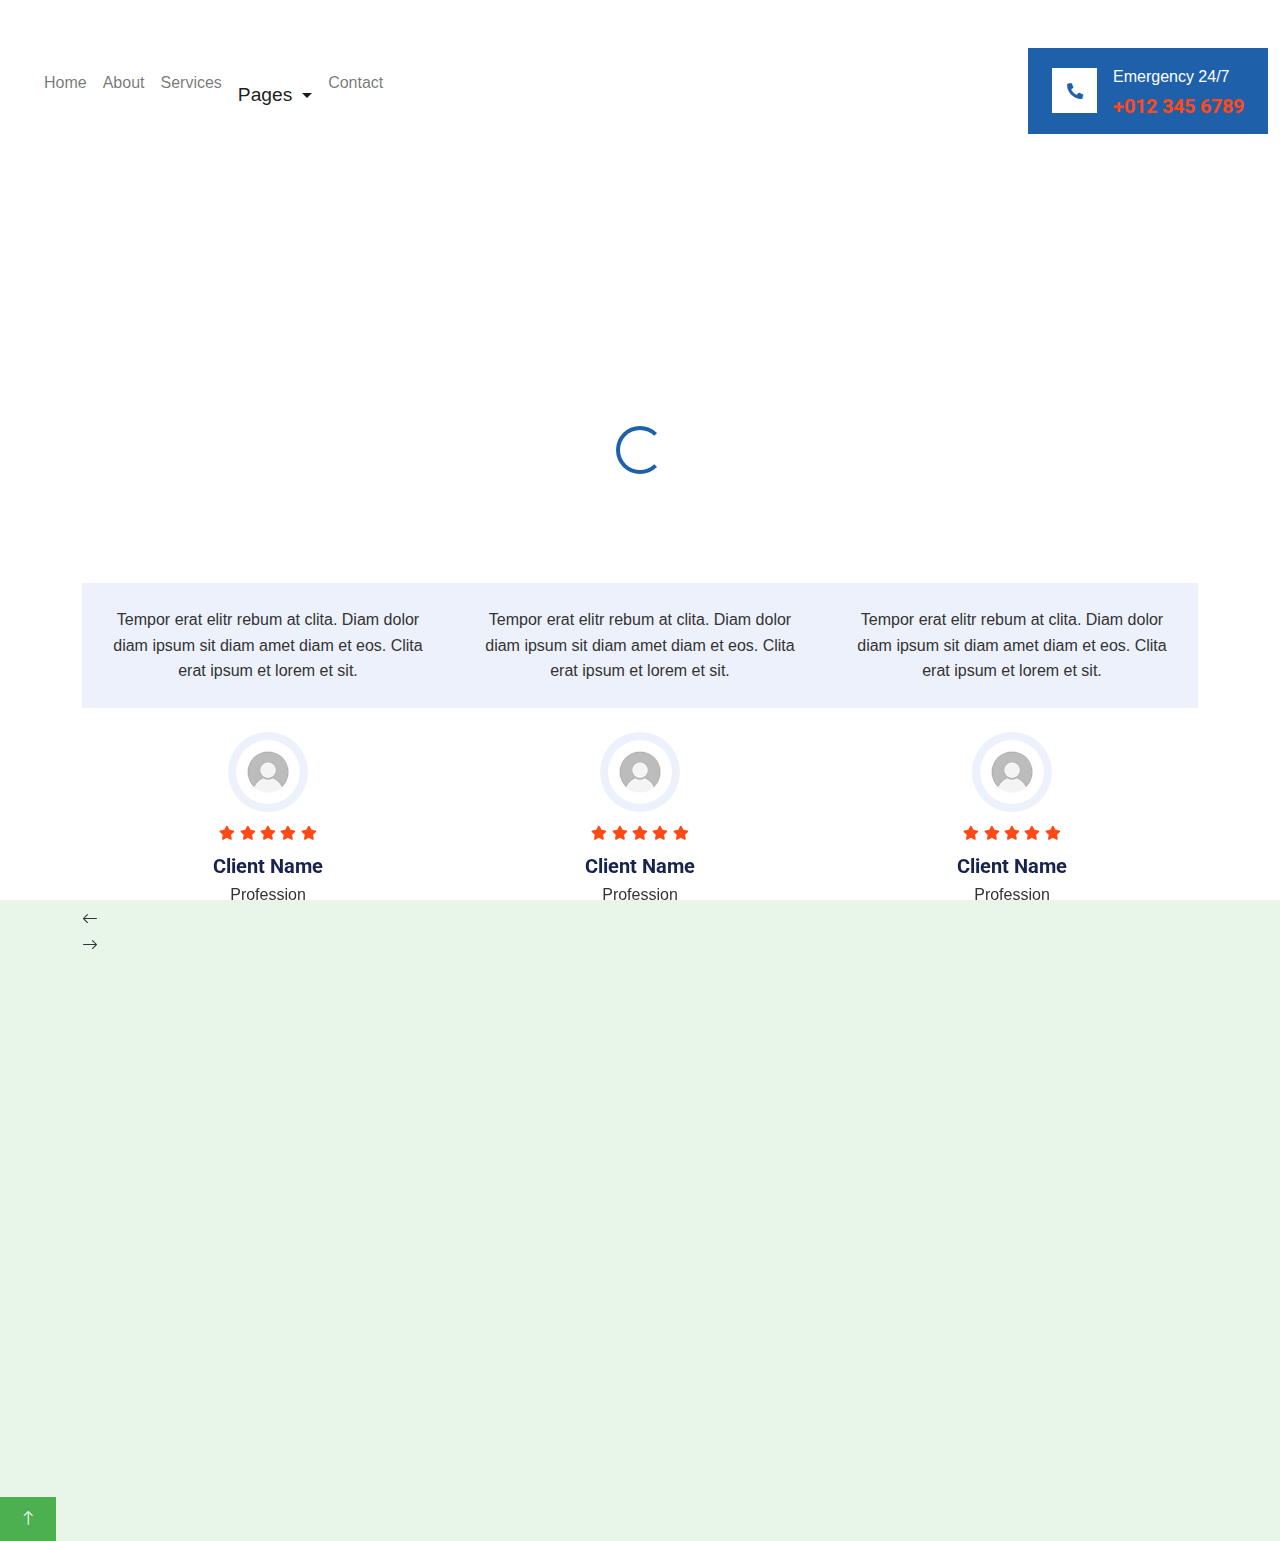
<file: testimonial.html>
<!DOCTYPE html>
<html lang="en">

<head>
    <meta charset="utf-8">
    <title>Plumberz - Free Plumbing Website Template</title>
    <meta content="width=device-width, initial-scale=1.0" name="viewport">
    <meta content="" name="keywords">
    <meta content="" name="description">

    <!-- Favicon -->
    <link href="img/favicon.ico" rel="icon">

    <!-- Google Web Fonts -->
    <link rel="preconnect" href="https://fonts.googleapis.com">
    <link rel="preconnect" href="https://fonts.gstatic.com" crossorigin>
    <link href="https://fonts.googleapis.com/css2?family=Inter:wght@400;600&family=Roboto:wght@500;700&display=swap" rel="stylesheet">

    <!-- Icon Font Stylesheet -->
    <link href="https://cdnjs.cloudflare.com/ajax/libs/font-awesome/5.10.0/css/all.min.css" rel="stylesheet">
    <link href="https://cdn.jsdelivr.net/npm/bootstrap-icons@1.4.1/font/bootstrap-icons.css" rel="stylesheet">

    <!-- Libraries Stylesheet -->
    <link href="lib/animate/animate.min.css" rel="stylesheet">
    <link href="lib/owlcarousel/assets/owl.carousel.min.css" rel="stylesheet">
    <link href="lib/tempusdominus/css/tempusdominus-bootstrap-4.min.css" rel="stylesheet" />

    <!-- Customized Bootstrap Stylesheet -->
    <link href="css/bootstrap.min.css" rel="stylesheet">

    <!-- Template Stylesheet -->
    <link href="css/style.css" rel="stylesheet">
</head>

<body>
    <!-- Spinner Start -->
    <div id="spinner" class="show bg-white position-fixed translate-middle w-100 vh-100 top-50 start-50 d-flex align-items-center justify-content-center">
        <div class="spinner-border text-primary" style="width: 3rem; height: 3rem;" role="status">
            <span class="sr-only">Loading...</span>
        </div>
    </div>
    <!-- Spinner End -->


    <!-- Topbar Start -->
    <div class="container-fluid bg-light d-none d-lg-block">
        <div class="row align-items-center top-bar">
            <div class="col-lg-3 col-md-12 text-center text-lg-start">
                <a href="" class="navbar-brand m-0 p-0">
                    <h1 class="text-primary m-0">Plumberz</h1>
                </a>
            </div>
            <div class="col-lg-9 col-md-12 text-end">
                <div class="h-100 d-inline-flex align-items-center me-4">
                    <i class="fa fa-map-marker-alt text-primary me-2"></i>
                    <p class="m-0">123 Street, New York, USA</p>
                </div>
                <div class="h-100 d-inline-flex align-items-center me-4">
                    <i class="far fa-envelope-open text-primary me-2"></i>
                    <p class="m-0">info@example.com</p>
                </div>
                <div class="h-100 d-inline-flex align-items-center">
                    <a class="btn btn-sm-square bg-white text-primary me-1" href=""><i class="fab fa-facebook-f"></i></a>
                    <a class="btn btn-sm-square bg-white text-primary me-1" href=""><i class="fab fa-twitter"></i></a>
                    <a class="btn btn-sm-square bg-white text-primary me-1" href=""><i class="fab fa-linkedin-in"></i></a>
                    <a class="btn btn-sm-square bg-white text-primary me-0" href=""><i class="fab fa-instagram"></i></a>
                </div>
            </div>
        </div>
    </div>
    <!-- Topbar End -->


    <!-- Navbar Start -->
    <div class="container-fluid nav-bar bg-light">
        <nav class="navbar navbar-expand-lg navbar-light bg-white p-3 py-lg-0 px-lg-4">
            <a href="" class="navbar-brand d-flex align-items-center m-0 p-0 d-lg-none">
                <h1 class="text-primary m-0">Plumberz</h1>
            </a>
            <button class="navbar-toggler" type="button" data-bs-toggle="collapse" data-bs-target="#navbarCollapse">
                <span class="fa fa-bars"></span>
            </button>
            <div class="collapse navbar-collapse" id="navbarCollapse">
                <div class="navbar-nav me-auto">
                    <a href="index.html" class="nav-item nav-link">Home</a>
                    <a href="about.html" class="nav-item nav-link">About</a>
                    <a href="service.html" class="nav-item nav-link">Services</a>
                    <div class="nav-item dropdown">
                        <a href="#" class="nav-link dropdown-toggle active" data-bs-toggle="dropdown">Pages</a>
                        <div class="dropdown-menu fade-up m-0">
                            <a href="booking.html" class="dropdown-item">Booking</a>
                            <a href="team.html" class="dropdown-item">Technicians</a>
                            <a href="testimonial.html" class="dropdown-item active">Testimonial</a>
                            <a href="404.html" class="dropdown-item">404 Page</a>
                        </div>
                    </div>
                    <a href="contact.html" class="nav-item nav-link">Contact</a>
                </div>
                <div class="mt-4 mt-lg-0 me-lg-n4 py-3 px-4 bg-primary d-flex align-items-center">
                    <div class="d-flex flex-shrink-0 align-items-center justify-content-center bg-white" style="width: 45px; height: 45px;">
                        <i class="fa fa-phone-alt text-primary"></i>
                    </div>
                    <div class="ms-3">
                        <p class="mb-1 text-white">Emergency 24/7</p>
                        <h5 class="m-0 text-secondary">+012 345 6789</h5>
                    </div>
                </div>
            </div>
        </nav>
    </div>
    <!-- Navbar End -->


    <!-- Page Header Start -->
    <div class="container-fluid page-header mb-5 py-5">
        <div class="container">
            <h1 class="display-3 text-white mb-3 animated slideInDown">Testimonial</h1>
            <nav aria-label="breadcrumb animated slideInDown">
                <ol class="breadcrumb text-uppercase">
                    <li class="breadcrumb-item"><a class="text-white" href="#">Home</a></li>
                    <li class="breadcrumb-item"><a class="text-white" href="#">Pages</a></li>
                    <li class="breadcrumb-item text-white active" aria-current="page">Testimonial</li>
                </ol>
            </nav>
        </div>
    </div>
    <!-- Page Header End -->


    <!-- Testimonial Start -->
    <div class="container-xxl py-5 wow fadeInUp" data-wow-delay="0.1s">
        <div class="container">
            <div class="text-center">
                <h6 class="text-secondary text-uppercase">Testimonial</h6>
                <h1 class="mb-5">Our Clients Say!</h1>
            </div>
            <div class="owl-carousel testimonial-carousel position-relative wow fadeInUp" data-wow-delay="0.1s">
                <div class="testimonial-item text-center">
                    <div class="testimonial-text bg-light text-center p-4 mb-4">
                        <p class="mb-0">Tempor erat elitr rebum at clita. Diam dolor diam ipsum sit diam amet diam et eos. Clita erat ipsum et lorem et sit.</p>
                    </div>
                    <img class="bg-light rounded-circle p-2 mx-auto mb-2" src="img/testimonial-1.jpg" style="width: 80px; height: 80px;">
                    <div class="mb-2">
                        <small class="fa fa-star text-secondary"></small>
                        <small class="fa fa-star text-secondary"></small>
                        <small class="fa fa-star text-secondary"></small>
                        <small class="fa fa-star text-secondary"></small>
                        <small class="fa fa-star text-secondary"></small>
                    </div>
                    <h5 class="mb-1">Client Name</h5>
                    <p class="m-0">Profession</p>
                </div>
                <div class="testimonial-item text-center">
                    <div class="testimonial-text bg-light text-center p-4 mb-4">
                        <p class="mb-0">Tempor erat elitr rebum at clita. Diam dolor diam ipsum sit diam amet diam et eos. Clita erat ipsum et lorem et sit.</p>
                    </div>
                    <img class="bg-light rounded-circle p-2 mx-auto mb-2" src="img/testimonial-2.jpg" style="width: 80px; height: 80px;">
                    <div class="mb-2">
                        <small class="fa fa-star text-secondary"></small>
                        <small class="fa fa-star text-secondary"></small>
                        <small class="fa fa-star text-secondary"></small>
                        <small class="fa fa-star text-secondary"></small>
                        <small class="fa fa-star text-secondary"></small>
                    </div>
                    <h5 class="mb-1">Client Name</h5>
                    <p class="m-0">Profession</p>
                </div>
                <div class="testimonial-item text-center">
                    <div class="testimonial-text bg-light text-center p-4 mb-4">
                        <p class="mb-0">Tempor erat elitr rebum at clita. Diam dolor diam ipsum sit diam amet diam et eos. Clita erat ipsum et lorem et sit.</p>
                    </div>
                    <img class="bg-light rounded-circle p-2 mx-auto mb-2" src="img/testimonial-3.jpg" style="width: 80px; height: 80px;">
                    <div class="mb-2">
                        <small class="fa fa-star text-secondary"></small>
                        <small class="fa fa-star text-secondary"></small>
                        <small class="fa fa-star text-secondary"></small>
                        <small class="fa fa-star text-secondary"></small>
                        <small class="fa fa-star text-secondary"></small>
                    </div>
                    <h5 class="mb-1">Client Name</h5>
                    <p class="m-0">Profession</p>
                </div>
                <div class="testimonial-item text-center">
                    <div class="testimonial-text bg-light text-center p-4 mb-4">
                        <p class="mb-0">Tempor erat elitr rebum at clita. Diam dolor diam ipsum sit diam amet diam et eos. Clita erat ipsum et lorem et sit.</p>
                    </div>
                    <img class="bg-light rounded-circle p-2 mx-auto mb-2" src="img/testimonial-4.jpg" style="width: 80px; height: 80px;">
                    <div class="mb-2">
                        <small class="fa fa-star text-secondary"></small>
                        <small class="fa fa-star text-secondary"></small>
                        <small class="fa fa-star text-secondary"></small>
                        <small class="fa fa-star text-secondary"></small>
                        <small class="fa fa-star text-secondary"></small>
                    </div>
                    <h5 class="mb-1">Client Name</h5>
                    <p class="m-0">Profession</p>
                </div>
            </div>
        </div>
    </div>
    <!-- Testimonial End -->
        

    <!-- Footer Start -->
    <div class="container-fluid bg-dark text-light footer pt-5 mt-5 wow fadeIn" data-wow-delay="0.1s">
        <div class="container py-5">
            <div class="row g-5">
                <div class="col-lg-3 col-md-6">
                    <h4 class="text-light mb-4">Address</h4>
                    <p class="mb-2"><i class="fa fa-map-marker-alt me-3"></i>123 Street, New York, USA</p>
                    <p class="mb-2"><i class="fa fa-phone-alt me-3"></i>+012 345 67890</p>
                    <p class="mb-2"><i class="fa fa-envelope me-3"></i>info@example.com</p>
                    <div class="d-flex pt-2">
                        <a class="btn btn-outline-light btn-social" href=""><i class="fab fa-twitter"></i></a>
                        <a class="btn btn-outline-light btn-social" href=""><i class="fab fa-facebook-f"></i></a>
                        <a class="btn btn-outline-light btn-social" href=""><i class="fab fa-youtube"></i></a>
                        <a class="btn btn-outline-light btn-social" href=""><i class="fab fa-linkedin-in"></i></a>
                    </div>
                </div>
                <div class="col-lg-3 col-md-6">
                    <h4 class="text-light mb-4">Opening Hours</h4>
                    <h6 class="text-light">Monday - Friday:</h6>
                    <p class="mb-4">09.00 AM - 09.00 PM</p>
                    <h6 class="text-light">Saturday - Sunday:</h6>
                    <p class="mb-0">09.00 AM - 12.00 PM</p>
                </div>
                <div class="col-lg-3 col-md-6">
                    <h4 class="text-light mb-4">Services</h4>
                    <a class="btn btn-link" href="">Drain Cleaning</a>
                    <a class="btn btn-link" href="">Sewer Line</a>
                    <a class="btn btn-link" href="">Water Heating</a>
                    <a class="btn btn-link" href="">Toilet Cleaning</a>
                    <a class="btn btn-link" href="">Broken Pipe</a>
                </div>
                <div class="col-lg-3 col-md-6">
                    <h4 class="text-light mb-4">Newsletter</h4>
                    <p>Dolor amet sit justo amet elitr clita ipsum elitr est.</p>
                    <div class="position-relative mx-auto" style="max-width: 400px;">
                        <input class="form-control border-0 w-100 py-3 ps-4 pe-5" type="text" placeholder="Your email">
                        <button type="button" class="btn btn-primary py-2 position-absolute top-0 end-0 mt-2 me-2">SignUp</button>
                    </div>
                </div>
            </div>
        </div>
        <div class="container">
            <div class="copyright">
                <div class="row">
                    <div class="col-md-6 text-center text-md-start mb-3 mb-md-0">
                        &copy; <a class="border-bottom" href="#">Your Site Name</a>, All Right Reserved.
                    </div>
                    <div class="col-md-6 text-center text-md-end">
                        <!--/*** This template is free as long as you keep the footer author’s credit link/attribution link/backlink. If you'd like to use the template without the footer author’s credit link/attribution link/backlink, you can purchase the Credit Removal License from "https://htmlcodex.com/credit-removal". Thank you for your support. ***/-->
                        Designed By <a class="border-bottom" href="https://htmlcodex.com">HTML Codex</a>
                    </div>
                </div>
            </div>
        </div>
    </div>
    <!-- Footer End -->


    <!-- Back to Top -->
    <a href="#" class="btn btn-lg btn-primary btn-lg-square rounded-0 back-to-top"><i class="bi bi-arrow-up"></i></a>


    <!-- JavaScript Libraries -->
    <script src="https://code.jquery.com/jquery-3.4.1.min.js"></script>
    <script src="https://cdn.jsdelivr.net/npm/bootstrap@5.0.0/dist/js/bootstrap.bundle.min.js"></script>
    <script src="lib/wow/wow.min.js"></script>
    <script src="lib/easing/easing.min.js"></script>
    <script src="lib/waypoints/waypoints.min.js"></script>
    <script src="lib/counterup/counterup.min.js"></script>
    <script src="lib/owlcarousel/owl.carousel.min.js"></script>
    <script src="lib/tempusdominus/js/moment.min.js"></script>
    <script src="lib/tempusdominus/js/moment-timezone.min.js"></script>
    <script src="lib/tempusdominus/js/tempusdominus-bootstrap-4.min.js"></script>

    <!-- Template Javascript -->
    <script src="js/main.js"></script>
</body>

</html>
</file>
<file: css/style.css>
/* --- Variabel CSS untuk Warna --- */
:root {
    --green-elegant: #4CAF50;
    --gold: #3f6d70;
    --white: #FFFFFF;
    --pink: #FFC0CB;
    --light-green: #E8F5E9;
    --dark-green-text: #0E331A;
    --box-bg-color: #F8F9FA;
    --box-border-color: #dee2e6;
    --gray-text: #555;
}

/* --- Gaya Dasar --- */
* {
    box-sizing: border-box;
    margin: 0;
    padding: 0;
}

html {
    scroll-behavior: smooth;
}

body {
    font-family: Arial, sans-serif;
    margin: 0;
    padding: 0;
    background-color: var(--light-green);
    color: #333;
    line-height: 1.6;
}

.content-section {
    padding: 60px 20px;
    max-width: 1200px;
    margin: 0 auto;
    text-align: center;
}

.section-title {
    font-size: 1.8em;
    text-align: center;
    margin-bottom: 30px;
    color: var(--dark-green-text);
}

/* --- Animasi --- */
@keyframes fade-in-from-bottom {
    to {
        opacity: 1;
        transform: translateY(0);
    }
}

/* --- Header & Navigasi --- */
.header {
    display: flex;
    justify-content: space-between;
    align-items: center;
    padding: 10px 5%;
    background: linear-gradient(to right, var(--green-elegant), var(--gold));
    box-shadow: 0 2px 4px rgba(0, 0, 0, 0.1);
    position: sticky;
    top: 0;
    z-index: 1000;
}

.logo {
    margin: 0;
    color: var(--white);
    font-size: 1.5em;
}

.dropdown {
    position: relative;
    display: inline-block;
}

.nav-toggle {
    background: transparent;
    color: var(--white);
    border: 2px solid var(--white);
    padding: 8px 15px;
    border-radius: 5px;
    font-size: 14px;
    cursor: pointer;
    transition: all 0.3s ease;
    display: flex;
    align-items: center;
}

.nav-toggle:hover {
    background-color: rgba(255, 255, 255, 0.2);
}

.nav-text {
    margin-right: 8px;
}

.dropdown-icon {
    transition: transform 0.5s ease-in-out;
}

.nav-menu.active .dropdown-icon {
    transform: rotate(180deg);
}

.nav-menu {
    display: none;
    position: absolute;
    top: 100%;
    right: 0;
    min-width: 200px;
    background-color: var(--white);
    box-shadow: 0 4px 6px rgba(0, 0, 0, 0.1);
    flex-direction: column;
    text-align: left;
    padding: 10px 0;
    border-radius: 5px;
    opacity: 0;
    visibility: hidden;
    transition: opacity 0.5s ease-in-out, visibility 0.5s ease-in-out;
}

.nav-menu.active {
    display: flex;
    opacity: 1;
    visibility: visible;
}

.nav-menu a {
    padding: 15px 20px;
    text-decoration: none;
    color: var(--green-elegant);
    transition: background-color 0.3s ease;
}

.nav-menu a:hover {
    background-color: var(--light-green);
}

/* --- Bagian Profil --- */
.profile-section {
    position: relative;
    padding: 50px 5%;
    color: var(--white);
    overflow: hidden;
}

.profile-section::before {
    content: '';
    position: absolute;
    top: 0;
    left: 0;
    width: 100%;
    height: 100%;
    background-image: url('../images/background-agribisnis.jpg');
    background-size: cover;
    background-position: center;
    background-repeat: no-repeat;
    z-index: 1;
    -webkit-mask-image: linear-gradient(to bottom, black 50%, transparent 60%);
    mask-image: linear-gradient(to bottom, black 50%, transparent 65%);
}

.profile-content {
    position: relative;
    z-index: 2;
    display: flex;
    flex-direction: column;
    align-items: center;
    gap: 20px;
}

.profile-image-container {
    background-color: var(--white);
    padding: 5px;
    border-radius: 50%;
    box-shadow: 0 4px 8px rgba(0, 0, 0, 0.1);
}

.profile-photo {
    width: 150px;
    height: 150px;
    border-radius: 50%;
    object-fit: cover;
    display: block;
}

.profile-text {
    text-align: center;
}

.profile-name {
    font-size: 2em;
    color: #008080;
    margin: 10px 0;
}

.profile-bio {
    font-size: 1em;
    max-width: 600px;
    margin: 0 auto;
    color: var(--dark-green-text);
    text-shadow: none;
}

/* --- Bagian Keahlian Saya --- */
.skills-section {
    animation: fade-in-from-bottom 1.5s ease-out forwards;
    opacity: 0;
    transform: translateY(20px);
}

.skills-container {
    display: flex;
    justify-content: center;
    gap: 20px;
    flex-wrap: wrap;
    max-width: 900px;
    margin: 0 auto;
}

.skill-box {
    background-color: var(--box-bg-color);
    border: 1px solid var(--box-border-color);
    border-radius: 10px;
    box-shadow: 0 4px 8px rgba(0, 0, 0, 0.1);
    padding: 20px;
    text-align: center;
    transition: transform 0.3s ease, box-shadow 0.3s ease;
    width: 200px;
    display: flex;
    flex-direction: column;
    justify-content: center;
    align-items: center;
}

.skill-box:hover {
    transform: translateY(-5px);
    box-shadow: 0 6px 12px rgba(0, 0, 0, 0.15);
}

.skill-icon {
    font-size: 50px;
    color: var(--green-elegant);
    margin-bottom: 15px;
}

.skill-name {
    font-weight: bold;
    color: var(--dark-green-text);
}

/* Gaya Dropdown */
.dropdown-toggle {
    background: transparent;
    border: none;
    color: var(--green-elegant);
    font-size: 1.2em;
    margin-top: 10px;
    cursor: pointer;
    transition: transform 0.3s ease;
    display: flex;
    align-items: center;
    gap: 5px;
}

.toggle-text {
    font-size: 0.8em;
}

.dropdown-toggle .fa-caret-down {
    transform: rotate(0deg);
}

.dropdown-toggle.active .fa-caret-down {
    transform: rotate(180deg);
}

.dropdown-content {
    background-color: #f1f1f1;
    padding: 15px;
    border-radius: 8px;
    margin-top: 15px;
    display: none;
    text-align: left;
    width: 100%;
}

.dropdown-content.show {
    display: block;
}

/* --- Bagian Visi Misi --- */
.vision-mission-section {
    animation: fade-in-from-bottom 1.5s ease-out forwards;
    opacity: 0;
    transform: translateY(20px);
}

.vm-container {
    display: flex;
    flex-wrap: wrap;
    justify-content: center;
    gap: 20px;
    max-width: 900px;
    margin: 0 auto;
}

.vm-box {
    background-color: var(--box-bg-color);
    border: 1px solid var(--box-border-color);
    border-radius: 10px;
    box-shadow: 0 4px 8px rgba(0, 0, 0, 0.1);
    padding: 20px;
    flex: 1;
    max-width: 45%;
    min-width: 300px;
    text-align: left;
}

.vm-box h4 {
    font-size: 1.5em;
    margin-top: 0;
    color: var(--dark-green-text);
}

.vm-box p {
    font-size: 1em;
    color: var(--gray-text);
}

/* --- Bagian Pengalaman Magang --- */
.experience-section {
    animation: fade-in-from-bottom 1.5s ease-out forwards;
    opacity: 0;
    transform: translateY(20px);
}

.experience-grid {
    display: flex;
    flex-wrap: wrap;
    justify-content: center;
    gap: 20px;
    max-width: 1200px;
    margin: 0 auto;
}

.experience-box {
    background-color: var(--box-bg-color);
    border: 1px solid var(--box-border-color);
    border-radius: 10px;
    box-shadow: 0 4px 8px rgba(0, 0, 0, 0.1);
    padding: 20px;
    text-align: center;
    flex-basis: 300px;
    flex-grow: 1;
    max-width: 350px;
    transition: transform 0.3s ease, box-shadow 0.3s ease;
}

.experience-box:hover {
    transform: translateY(-5px);
    box-shadow: 0 6px 12px rgba(0, 0, 0, 0.15);
}

.experience-image-container {
    width: 100%;
    height: 200px;
    overflow: hidden;
    border-radius: 8px;
    margin-bottom: 15px;
}

.experience-photo {
    width: 100%;
    height: 100%;
    object-fit: cover;
    display: block;
}

.experience-title {
    font-size: 1.2em;
    margin: 0 0 10px;
    color: var(--dark-green-text);
}

.experience-short-desc {
    font-size: 0.9em;
    color: var(--gray-text);
    margin-bottom: 15px;
}

.btn {
    background-color: var(--green-elegant);
    color: var(--white);
    border: none;
    padding: 10px 20px;
    border-radius: 5px;
    cursor: pointer;
    font-size: 1em;
    transition: background-color 0.3s ease;
}

.btn:hover {
    background-color: var(--gold);
}

.gallery-btn-container {
    text-align: center;
    margin-top: 20px;
}

.btn-gallery {
    display: inline-flex;
    align-items: center;
    gap: 10px;
}

/* --- Gaya Modal --- */
.modal {
    display: none;
    position: fixed;
    z-index: 2000;
    left: 0;
    top: 0;
    width: 100%;
    height: 100%;
    overflow: auto;
    background-color: rgba(0, 0, 0, 0.7);
    justify-content: center;
    align-items: center;
}

.modal-content {
    background-color: var(--white);
    padding: 20px;
    border-radius: 10px;
    max-width: 90%;
    position: relative;
    box-shadow: 0 4px 10px rgba(0, 0, 0, 0.2);
}

.close-btn {
    color: #aaa;
    font-size: 28px;
    font-weight: bold;
    position: absolute;
    top: 10px;
    right: 20px;
    cursor: pointer;
}

.close-btn:hover,
.close-btn:focus {
    color: black;
    text-decoration: none;
}

.modal-body {
    display: flex;
    flex-direction: column;
    align-items: center;
    gap: 20px;
}

.modal-photo {
    width: 100%;
    height: 250px;
    object-fit: cover;
    border-radius: 8px;
}

.modal-text {
    text-align: left;
}

.modal-title {
    font-size: 1.5em;
    color: var(--dark-green-text);
    margin-top: 0;
}

.modal-text p {
    margin: 5px 0;
}

/* Gaya Swiper di Modal */
.experience-swiper {
    width: 100%;
    height: 300px;
    border-radius: 8px;
    overflow: hidden;
    position: relative;
}

.experience-swiper .swiper-slide img {
    width: 100%;
    height: 100%;
    object-fit: cover;
}

.experience-swiper .swiper-button-next,
.experience-swiper .swiper-button-prev {
    color: var(--white);
    background-color: rgba(0, 0, 0, 0.5);
    width: 40px;
    height: 40px;
    border-radius: 50%;
    transition: background-color 0.3s ease;
}

.experience-swiper .swiper-button-next:hover,
.experience-swiper .swiper-button-prev:hover {
    background-color: rgba(0, 0, 0, 0.7);
}

.experience-swiper .swiper-button-next::after,
.experience-swiper .swiper-button-prev::after {
    font-size: 18px;
}

.experience-swiper .swiper-pagination-bullet-active {
    background-color: var(--white);
}

/* --- Gaya Galeri Modal --- */
.gallery-modal-content {
    max-width: 95%;
}

.gallery-grid {
    display: grid;
    grid-template-columns: repeat(auto-fit, minmax(150px, 1fr));
    gap: 10px;
}

.gallery-photo {
    width: 100%;
    height: 150px;
    object-fit: cover;
    border-radius: 8px;
    cursor: pointer;
    transition: transform 0.2s ease;
}

.gallery-photo:hover {
    transform: scale(1.05);
}

/* --- Gaya Modal untuk Foto Tunggal Besar --- */
#image-modal {
    background-color: rgba(0, 0, 0, 0.9);
    position: fixed;
    top: 0;
    left: 0;
    width: 100%;
    height: 100%;
    display: none;
    justify-content: center;
    align-items: center;
    z-index: 3000;
}

#image-modal .close-btn {
    color: var(--white);
    font-size: 40px;
    top: 20px;
    right: 30px;
}

.modal-image {
    max-width: 90%;
    max-height: 90vh;
    border-radius: 8px;
    object-fit: contain;
    display: block;
}

/* --- Bagian Proyek --- */
.project-container {
    display: flex;
    flex-direction: column;
    gap: 30px;
    align-items: center;
}

.project-box {
    background-color: var(--box-bg-color);
    border: 1px solid var(--box-border-color);
    border-radius: 10px;
    box-shadow: 0 4px 8px rgba(0, 0, 0, 0.1);
    padding: 30px;
    max-width: 600px;
    width: 100%;
    transition: transform 0.3s ease, box-shadow 0.3s ease;
    text-align: center;
}

.project-box:hover {
    transform: translateY(-5px);
    box-shadow: 0 6px 12px rgba(0, 0, 0, 0.15);
}

.project-title {
    font-size: 1.5em;
    color: var(--dark-green-text);
    margin: 20px 0 10px;
}

.project-details {
    font-size: 1em;
    color: var(--gray-text);
    text-align: left;
}

.project-details p {
    margin: 5px 0;
}

/* --- Gaya Chart Melingkar (Circular Chart) --- */
.chart-container {
    width: 120px;
    height: 120px;
    margin: 0 auto;
    position: relative;
}

.circular-chart {
    position: relative;
    width: 100%;
    height: 100%;
    display: flex;
    justify-content: center;
    align-items: center;
}

.circular-chart-svg {
    transform: rotate(-90deg);
}

.circle-bg {
    fill: none;
    stroke: var(--box-border-color);
    stroke-width: 3.8;
}

.circle {
    fill: none;
    stroke: var(--green-elegant);
    stroke-width: 3.8;
    stroke-linecap: round;
    transition: stroke-dasharray 0.5s ease-in-out;
}

.percentage {
    position: absolute;
    top: 50%;
    left: 50%;
    transform: translate(-50%, -50%);
    font-size: 1.5em;
    font-weight: bold;
    color: var(--dark-green-text);
}

/* --- Bagian Sertifikasi --- */
.certification-box {
    background-color: var(--box-bg-color);
    border: 1px solid var(--box-border-color);
    border-radius: 10px;
    box-shadow: 0 4px 8px rgba(0, 0, 0, 0.1);
    padding: 30px;
    max-width: 800px;
    margin: 0 auto;
    text-align: center;
    transition: transform 0.3s ease, box-shadow 0.3s ease;
}

.certification-grid {
    display: grid;
    grid-template-columns: repeat(auto-fit, minmax(100px, 1fr));
    gap: 10px;
    margin-bottom: 20px;
}

.certification-img {
    width: 100%;
    height: 100px;
    object-fit: cover;
    border-radius: 5px;
    cursor: pointer;
    transition: transform 0.2s ease;
}

.certification-img:hover {
    transform: scale(1.05);
}

.certification-info {
    font-size: 1em;
    color: var(--gray-text);
    margin-bottom: 20px;
}

.btn-detail {
    background-color: var(--green-elegant);
    color: var(--white);
    padding: 10px 20px;
    border: none;
    border-radius: 5px;
    cursor: pointer;
    transition: background-color 0.3s ease;
}

.btn-detail:hover {
    background-color: var(--gold);
}

/* --- Gaya Modal Sertifikasi --- */
.certification-modal-content {
    max-width: 90%;
    max-height: 90vh;
    overflow-y: auto;
}

.certification-detail-container {
    display: flex;
    flex-direction: column;
    gap: 40px;
    padding-top: 20px;
}

.certification-item {
    display: flex;
    flex-direction: column;
    align-items: center;
    text-align: center;
}

.certification-full-img {
    max-width: 100%;
    height: auto;
    border-radius: 8px;
    margin-bottom: 15px;
    box-shadow: 0 4px 10px rgba(0, 0, 0, 0.1);
}

.certification-description {
    text-align: left;
    max-width: 600px;
}

.certification-description p {
    margin: 5px 0;
    font-size: 1em;
    color: var(--gray-text);
}

/* --- Bagian Kontak --- */
.contact-buttons {
    display: flex;
    flex-wrap: wrap;
    justify-content: center;
    gap: 15px;
    margin-top: 30px;
}

.contact-btn {
    display: inline-flex;
    align-items: center;
    justify-content: center;
    padding: 12px 25px;
    border-radius: 50px;
    text-decoration: none;
    font-weight: bold;
    color: var(--white);
    transition: transform 0.3s ease, box-shadow 0.3s ease;
    min-width: 150px;
}

.contact-btn i {
    margin-right: 10px;
    font-size: 1.2em;
}

.contact-btn:hover {
    transform: translateY(-3px);
    box-shadow: 0 5px 10px rgba(0, 0, 0, 0.2);
}

.whatsapp-btn {
    background-color: #25D366;
}

.whatsapp-btn:hover {
    background-color: #128C7E;
}

.email-btn {
    background-color: #D44638;
}

.email-btn:hover {
    background-color: #B23121;
}

.instagram-btn {
    background: radial-gradient(circle at 30% 107%, #fdf497 0%, #fdf497 5%, #fd5949 45%, #d6249f 60%, #285AEB 90%);
}

.instagram-btn:hover {
    filter: brightness(1.1);
}

/* --- Bagian Footer --- */
.footer {
    background-color: var(--dark-green-text);
    color: var(--white);
    text-align: center;
    padding: 15px;
    font-size: 0.9em;
}

.footer-link {
    color: var(--white);
    text-decoration: underline;
    transition: color 0.3s ease;
}

.footer-link:hover {
    color: var(--light-green);
}

/* --- Media Queries (Responsivitas) --- */
@media (max-width: 767px) {
    .profile-content,
    .skills-container,
    .vm-container,
    .modal-body {
        flex-direction: column;
    }
    
    .profile-photo {
        width: 120px;
        height: 120px;
    }

    .skill-box,
    .vm-box {
        min-width: auto;
        width: 100%;
        max-width: 100%;
    }

    .gallery-grid {
        grid-template-columns: repeat(auto-fit, minmax(100px, 1fr));
    }
    
    .modal-body {
        flex-direction: column;
    }

    .modal-photo {
        width: 100%;
        height: auto;
    }

    .experience-swiper {
        height: 200px;
    }

    .swiper-button-next,
    .swiper-button-prev {
        display: none;
    }
}

@media (min-width: 768px) {
    .header {
        justify-content: flex-start;
        gap: 40px;
    }

    .nav-toggle {
        display: none;
    }
    
    .dropdown {
        position: static;
        display: block;
    }

    .nav-menu {
        position: static;
        display: flex;
        flex-direction: row;
        width: auto;
        box-shadow: none;
        opacity: 1;
        visibility: visible;
    }

    .nav-menu a {
        padding: 0 15px;
    }
    
    .profile-content {
        flex-direction: row;
        text-align: left;
        align-items: center;
        gap: 40px;
    }

    .profile-text {
        text-align: left;
    }

    .profile-photo {
        margin-right: 20px;
    }

    .modal-body {
        flex-direction: row;
        align-items: flex-start;
    }

    .modal-photo {
        width: 300px;
        height: 300px;
        flex-shrink: 0;
    }
}
</file>
